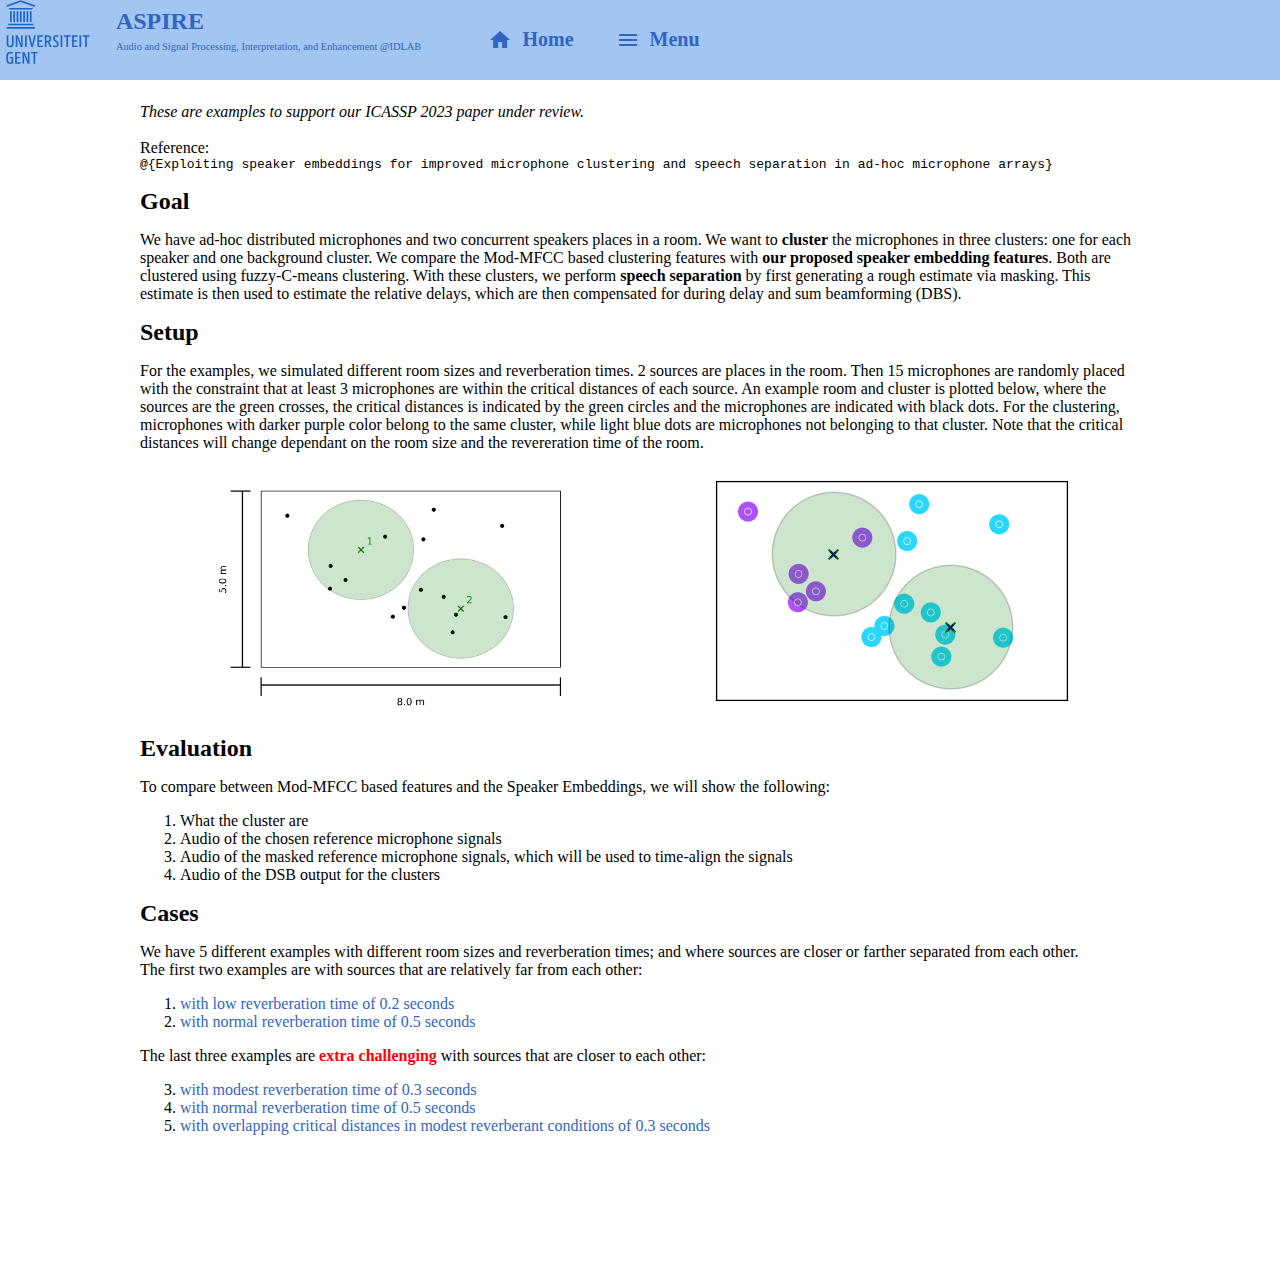
<file: index.html>
<html lang="en">

<head>
<title>Ad-Hoc Distributed Microphone Clusters</title>
<meta name="viewport" content="width=device-width, initial-scale=1">
<meta name="theme-color" content="#ffffff">
<link rel="stylesheet" href="https://fonts.googleapis.com/icon?family=Material+Icons">
<link rel="stylesheet" href="style.css">


<script async src="https://api.countapi.xyz/hit/users.ugent.be.sbkindt/8b105b38-541a-4616-9d13-2e299e3f9fd3?callback=websiteVisits"></script>

<script type = "text/javascript">

	function websiteVisits(response) {
		document.querySelector("#visits").textContent = response.value;
	}
	
	  function displayNextImage() {
		  document.getElementById("feature_type_button").innerHTML = 'switch to ' + names[x];
		  x = (x === images.length - 1) ? 0 : x + 1;
		  document.getElementById("img").src = images[x];
		  document.getElementById("aud").src = audios[x];
		  document.getElementById("feature_type_name").innerHTML = names[x];
	  }

	  var images = [], names = [], audios = [], x = 1;
	  images[0] = "./low_rev_img/DSB_MFCC_source_0.png";
	  images[1] = "./low_rev_img/DSB_sp_ver_source_0.png";
	  
	  names[0] = "Mod-MFCC";
	  names[1] = "Speaker Embedding";
	  
	  audios[0] = "./low_rev_audio/DSB_MFCC_source_0.wav";
	  audios[1] = "./low_rev_audio/DSB_sp_ver_source_0.wav";

  </script>
  
  
</head>

<!-- <body onload = "startTimer()"> -->
<!-- <body class="own-body" onload = "displayNextImage()"> -->
<body class="own-body">

<div class="navbar">
   <div class="row">
    <div class="logo" ><img src=".\img\logo_ugent_nl.svg"></div>
    <div class="banner">
      <h1 class="closer">ASPIRE</h1>
      <p class="closer" style="font-size: 65%;">Audio and Signal Processing, Interpretation, and Enhancement @IDLAB</p>
    </div>
	 <div>
	<a href="./index.html"><div class="row"><i class="material-icons">home</i> <div style= "padding: 0px 10px" >Home</div></div></a>
	<div class="dropdown">
	<a> <div class="row"> <i class="material-icons">menu</i> <div style= "padding: 0px 10px" >Menu</div></div></a>
	<div class="dropdown-content">
		<a href="./low_rev.html">low reverb</a>
		<a href="./norm_rev.html">normal reverb</a>
		<a href="./closely_low_reverb.html">closer spaced low reverb</a>
		<a href="./closely_normal_reverb.html">closely spaced normal reverb</a>
		<a href="./overlap.html">overlapping critical distances</a>
	 </div>
	 </div>
	 </div>
  
  </div>
</div>
 
 <div class="center-content">
 
 </br>
 
<em>These are examples to support our ICASSP 2023 paper under review. </em>
<br/>
<br/>
Reference: <br/><code>@{Exploiting speaker embeddings for improved microphone clustering and speech separation in ad-hoc microphone arrays}</code>
<br/>
<h1>Goal </h1>
We have ad-hoc distributed microphones and two concurrent speakers places in a room. We want to <b>cluster</b> the microphones in three clusters: one for each speaker and one background cluster.
We compare the Mod-MFCC based clustering features with <b>our proposed speaker embedding features</b>. Both are clustered using fuzzy-C-means clustering.
With these clusters, we perform <b>speech separation</b> by first generating a rough estimate via masking. This estimate is then used to estimate the relative delays,
which are then compensated for during delay and sum beamforming (DBS).
<br/>	

 
 <div>
<h1>Setup </h1>

For the examples, we simulated different room sizes and reverberation times. 2 sources are places in the room. Then 15 microphones are randomly placed with the constraint that at least 3 microphones are within the critical distances of each source.
An example room and cluster is plotted below, where the sources are the green crosses, the critical distances is indicated by the green circles and the microphones are indicated with black dots. 
For the clustering, microphones with darker purple color belong to the same cluster, while light blue dots are microphones not belonging to that cluster.
Note that the critical distances will change dependant on the room size and the revereration time of the room.
<br/>
<br/>

 <div class="row">
  <div class="column">
    <img class='room-img', src="./low_rev_img/room_new.png" alt="Room" >
  </div>
  <div class="column">
    <img class ="room-img", src="./low_rev_img/sp_ver_clusters_0.png" alt="SpVer Clusters image" >
  </div>
</div> 





<h1>Evaluation </h1>
To compare between Mod-MFCC based features and the Speaker Embeddings, we will show the following:<br/>
<ol>
  <li>What the cluster are</li>
  <li>Audio of the chosen reference microphone signals</li>
  <li>Audio of the masked reference microphone signals, which will be used to time-align the signals</li>
  <li>Audio of the DSB output for the clusters</li>
</ol> 

<h1>Cases </h1>

We have 5 different examples with different room sizes and reverberation times; and where sources are closer or farther separated from each other.<br/>

The first two examples are with sources that are relatively far from each other:

<ol>
  <li> <a href="./low_rev.html">with low reverberation time of 0.2 seconds</a> </li>
  <li> <a href="./norm_rev.html">with normal reverberation time of 0.5 seconds</a> </li>
</ol> 

<!-- <b style="color:#FF0000; font-size: 30px;"><u>Extra experiments supporting rebuttal</u></b><br/> -->
The last three examples are <b style="color:#FF0000;">extra challenging</b> with sources that are closer to each other:

<ol start="3">
  <li> <a href="./closely_low_reverb.html">with modest reverberation time of 0.3 seconds</a> </li>
  <li> <a href="./closely_normal_reverb.html">with normal reverberation time of 0.5 seconds</a> </li>
  <li> <a href="./overlap.html">with overlapping critical distances in modest reverberant conditions of 0.3 seconds</a> </li>
</ol> 

</div>


</body>
</file>
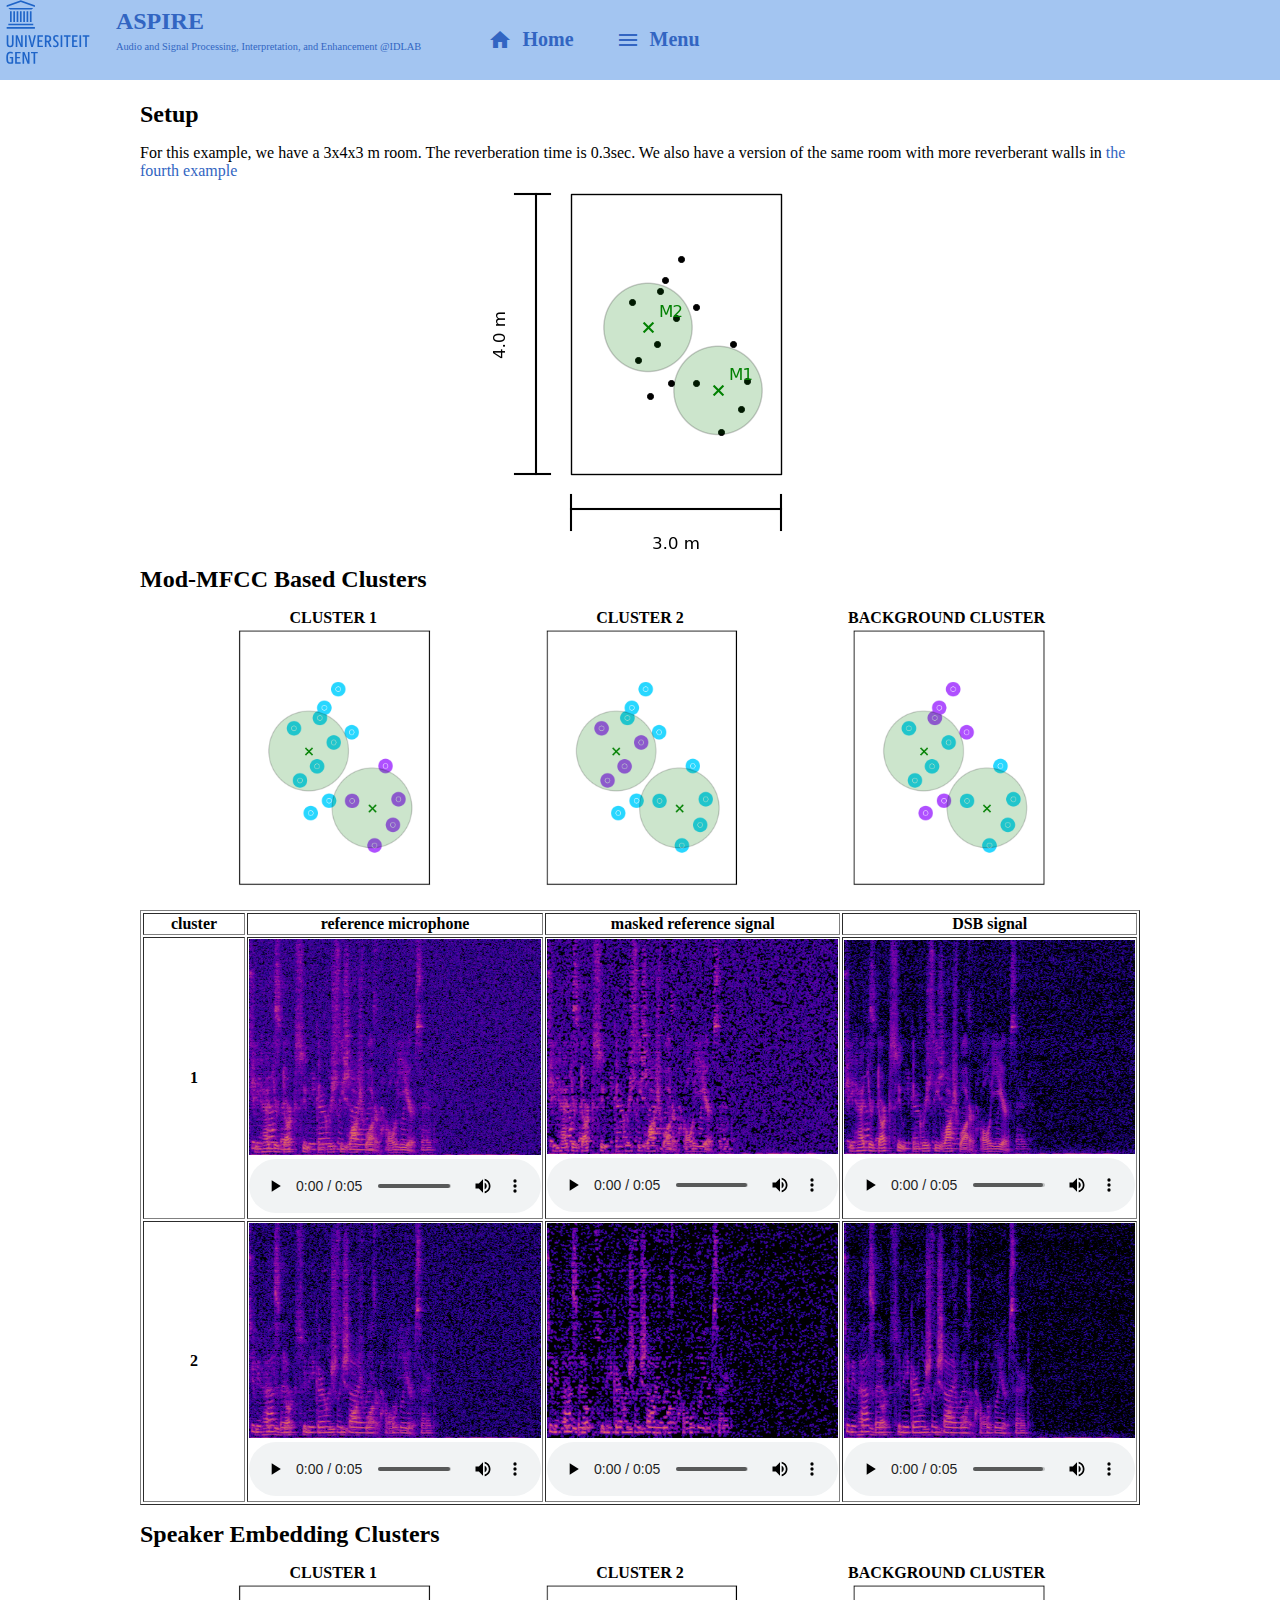
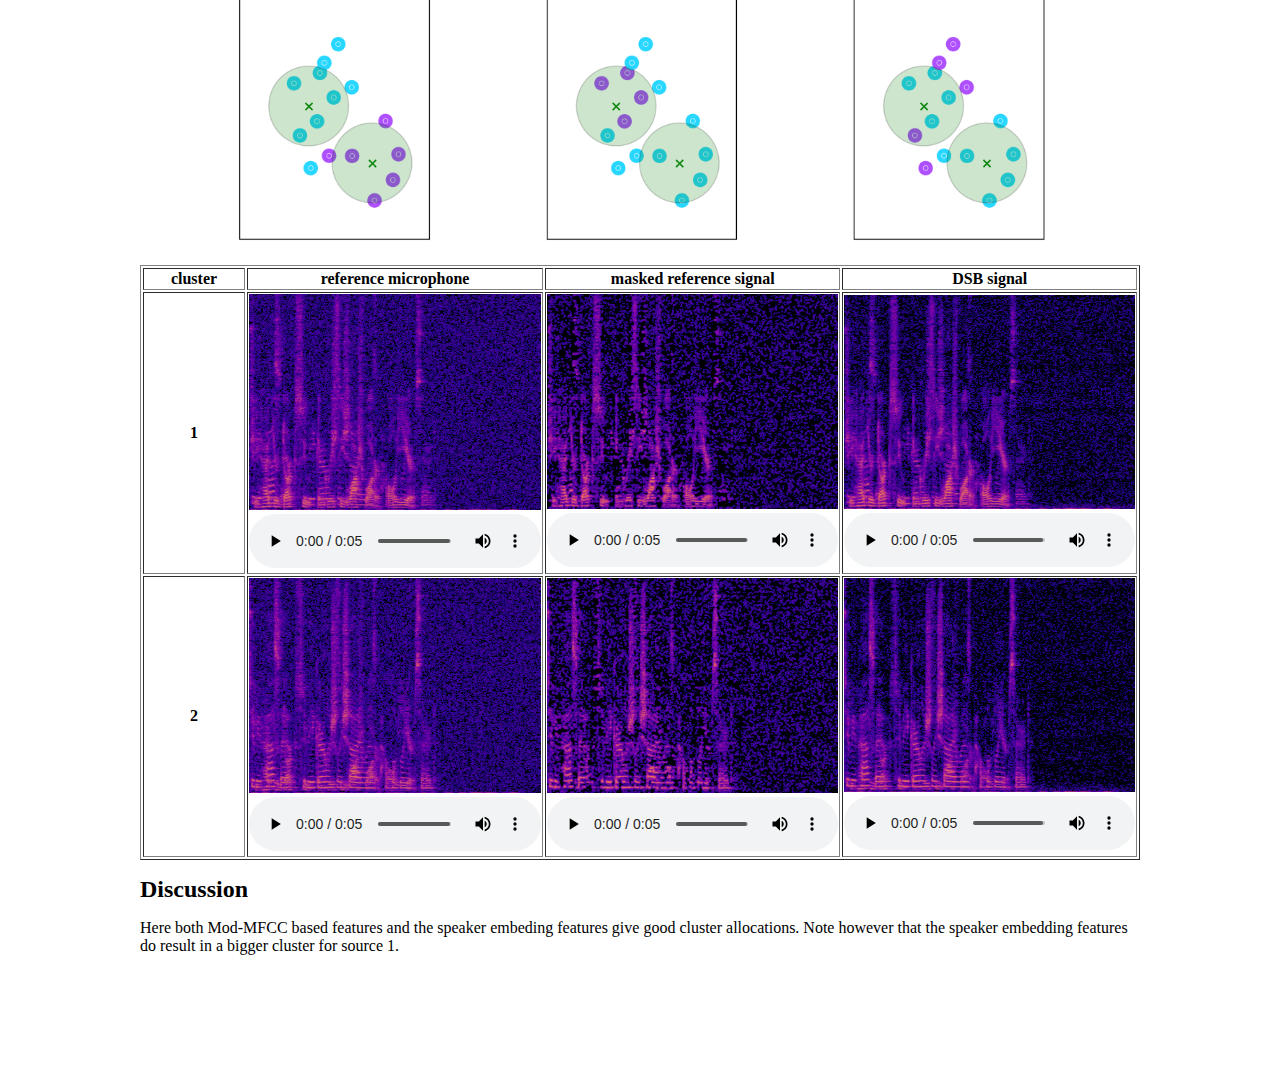
<file: closely_low_reverb.html>
<html lang="en">

<head>
<title>Ad-Hoc Distributed Microphone Clusters</title>
<meta name="viewport" content="width=device-width, initial-scale=1">
<meta name="theme-color" content="#ffffff">
<link rel="stylesheet" href="https://fonts.googleapis.com/icon?family=Material+Icons">
<link rel="stylesheet" href="style.css">

<script type = "text/javascript">

	function websiteVisits(response) {
		document.querySelector("#visits").textContent = response.value;
	}
	
	  function displayNextImage() {
		  document.getElementById("feature_type_button").innerHTML = 'switch to ' + names[x];
		  x = (x === images.length - 1) ? 0 : x + 1;
		  document.getElementById("img").src = images[x];
		  document.getElementById("aud").src = audios[x];
		  document.getElementById("feature_type_name").innerHTML = names[x];
	  }

	  var images = [], names = [], audios = [], x = 1;
	  images[0] = "./closely_low_reverb_img/DSB_MFCC_source_0.png";
	  images[1] = "./closely_low_reverb_img/DSB_sp_ver_source_0.png";
	  
	  names[0] = "Mod-MFCC";
	  names[1] = "Speaker Embedding";
	  
	  audios[0] = "./closely_low_reverb_audio/DSB_MFCC_source_0.wav";
	  audios[1] = "./closely_low_reverb_audio/DSB_sp_ver_source_0.wav";

  </script>
  
  
</head>

<!-- <body onload = "startTimer()"> -->
<body class="own-body" onload = "displayNextImage()">

<div class="navbar">
   <div class="row">
    <div class="logo" ><img src=".\img\logo_ugent_nl.svg"></div>
    <div class="banner">
      <h1 class="closer">ASPIRE</h1>
      <p class="closer" style="font-size: 65%;">Audio and Signal Processing, Interpretation, and Enhancement @IDLAB</p>
    </div>
	 <div>
	<a href="./index.html"><div class="row"><i class="material-icons">home</i> <div style= "padding: 0px 10px" >Home</div></div></a>
	<div class="dropdown">
	<a> <div class="row"> <i class="material-icons">menu</i> <div style= "padding: 0px 10px" >Menu</div></div></a>
	<div class="dropdown-content">
		<a href="./low_rev.html">low reverb</a>
		<a href="./norm_rev.html">normal reverb</a>
		<a href="./closely_low_reverb.html">closer spaced low reverb</a>
		<a href="./closely_normal_reverb.html">closely spaced normal reverb</a>
		<a href="./overlap.html">overlapping critical distances</a>
	 </div>
	 </div>
	 </div>
  
  </div>
</div>
 
 <div class="center-content">
 
 <div>
<h1>Setup </h1>

For this example, we have a 3x4x3 m room. The reverberation time is 0.3sec. We also have a version of the same room with more reverberant walls in <a href="./closely_normal_reverb.html">the fourth example</a>
<img class='room-img', src="./closely_low_reverb_img/room_new.png" alt="Room" >

<div>
<h1>Mod-MFCC Based Clusters </h1>
<!-- <img class ="cluster-img" src="./closely_low_reverb_img/MFCC_clusters.png" alt="MFCC Clusters image"> -->


 <figure >
 <div class="cluster-row">
  <div class="cluster-column">
    <center><b>CLUSTER 1</b></center>
  </div>
  <div class="cluster-column">
   <center><b>CLUSTER 2</b></center>
  </div>
  <div class="cluster-column">
    <center><b>BACKGROUND CLUSTER</b></center>
  </div>
</div> 

  <div class="cluster-row">
  <div class="cluster-column">
    <img class ="cluster-img", src="./closely_low_reverb_img/MFCC_clusters_0.png" alt="Mod-MFCC-based Clusters image" >
  </div>
  <div class="cluster-column">
   <img class ="cluster-img", src="./closely_low_reverb_img/MFCC_clusters_1.png" alt="Mod-MFCC-based Clusters image" >
  </div>
  <div class="cluster-column">
    <img class ="cluster-img", src="./closely_low_reverb_img/MFCC_clusters_2.png" alt="Mod-MFCC-based Clusters image" >
  </div>
</div> 
  
  <!-- <figcaption max-width:100px>Fig.1 - Mod-MFCC-based Hard Clusters.</figcaption> -->
</figure> 

<table class="tb" border="1"id="ref">
<thead>
<tr>
  <th align="center"; width=100px>cluster</th>
  <th align="center"; width=300px>reference microphone </th>
  <th align="center"; width=300px>masked reference signal</th>
  <th align="center"; width=300px>DSB signal</th>
</tr>
<tr>
 <th align="center">1</th>
  <th align="center">
     	<img class="spectogram-img", src="./closely_low_reverb_img/8.png" >
     	<br/>
     	<audio class="spectogram-aud", controls>
		<source src="./closely_low_reverb_audio/8.wav" type=" audio/wav">
	</audio> 
  </th>
  <th align="center">
	<img class="spectogram-img", src="./closely_low_reverb_img/mask_MFCC_source_0.png" >
     	<br/>
	<audio class="spectogram-aud", controls>
		<source src="./closely_low_reverb_audio/mask_MFCC_source_0.wav" type=" audio/wav">
	</audio>
  </th>
  <th align="center">
  	<img class="spectogram-img", src="./closely_low_reverb_img/DSB_MFCC_source_0.png" >
     	<br/>
	<audio class="spectogram-aud", controls>
		<source src="./closely_low_reverb_audio/DSB_MFCC_source_0.wav" type=" audio/wav">
	</audio>
  </th>
  
</tr>

 <tr>
    <th align="center">2</th>
    <th align="center">
  	<img class="spectogram-img", src="./closely_low_reverb_img/9.png" >
	<br/>
	<audio class="spectogram-aud", controls>
		<source src="./closely_low_reverb_audio/9.wav" type=" audio/wav">
	</audio> 
  </th>
  <th align="center">
  	<img class="spectogram-img", src="./closely_low_reverb_img/mask_MFCC_source_1.png" >
     	<br/>
   	<audio class="spectogram-aud", controls>
		<source src="./closely_low_reverb_audio/mask_MFCC_source_1.wav" type=" audio/wav">
	</audio>
  </th>
  <th align="center">
  	<img class="spectogram-img", src="./closely_low_reverb_img/DSB_MFCC_source_1.png" >
     	<br/>
    	<audio class="spectogram-aud", controls>
		<source src="./closely_low_reverb_audio/DSB_MFCC_source_1.wav" type=" audio/wav">
	</audio>
  </th>
</tr>

</thead>
</table>


<h1>Speaker Embedding Clusters </h1>
<!-- <img class ="cluster-img" src="./closely_low_reverb_img/sp_ver_clusters.png" alt="SpVer Clusters image"> -->

 <figure >
 <div class="cluster-row">
  <div class="cluster-column">
    <center><b>CLUSTER 1</b></center>
  </div>
  <div class="cluster-column">
   <center><b>CLUSTER 2</b></center>
  </div>
  <div class="cluster-column">
    <center><b>BACKGROUND CLUSTER</b></center>
  </div>
</div> 

  <div class="cluster-row">
  <div class="cluster-column">
    <img class ="cluster-img", src="./closely_low_reverb_img/sp_ver_clusters_0.png" alt="SpVer Clusters image" >
  </div>
  <div class="cluster-column">
   <img class ="cluster-img", src="./closely_low_reverb_img/sp_ver_clusters_1.png" alt="SpVer Clusters image" >
  </div>
  <div class="cluster-column">
    <img class ="cluster-img", src="./closely_low_reverb_img/sp_ver_clusters_2.png" alt="SpVer Clusters image" >
  </div>
</div> 
  
  <!-- <figcaption max-width:100px>Fig.2 - Speaker Embedding Hard Clusters.</figcaption> -->
</figure> 


<table class="tb" border="1"id="ref">
<thead>
<tr>
  <th align="center"; width=100px>cluster</th>
  <th align="center"; width=300px>reference microphone </th>
  <th align="center"; width=300px>masked reference signal</th>
  <th align="center"; width=300px>DSB signal</th>
</tr>
<tr>
 <th align="center">1</th>
  <th align="center">
     	<img class="spectogram-img", src="./closely_low_reverb_img/2.png" >
     	<br/>
     	<audio class="spectogram-aud", controls>
		<source src="./closely_low_reverb_audio/2.wav" type=" audio/wav">
	</audio> 
  </th>
  <th align="center">
	<img class="spectogram-img", src="./closely_low_reverb_img/mask_sp_ver_source_0.png" >
     	<br/>
	<audio class="spectogram-aud", controls>
		<source src="./closely_low_reverb_audio/mask_sp_ver_source_0.wav" type=" audio/wav">
	</audio>
  </th>
  <th align="center">
  	<img class="spectogram-img", src="./closely_low_reverb_img/DSB_sp_ver_source_0.png" >
     	<br/>
	<audio class="spectogram-aud", controls>
		<source src="./closely_low_reverb_audio/DSB_sp_ver_source_0.wav" type=" audio/wav">
	</audio>
  </th>
  
</tr>

 <tr>
    <th align="center">2</th>
    <th align="center">
  	<img class="spectogram-img", src="./closely_low_reverb_img/5.png" >
	<br/>
	<audio class="spectogram-aud", controls>
		<source src="./closely_low_reverb_audio/5.wav" type=" audio/wav">
	</audio> 
  </th>
  <th align="center">
  	<img class="spectogram-img", src="./closely_low_reverb_img/mask_sp_ver_source_1.png" >
     	<br/>
   	<audio class="spectogram-aud", controls>
		<source src="./closely_low_reverb_audio/mask_sp_ver_source_1.wav" type=" audio/wav">
	</audio>
  </th>
  <th align="center">
  	<img class="spectogram-img", src="./closely_low_reverb_img/DSB_sp_ver_source_1.png" >
     	<br/>
    	<audio class="spectogram-aud", controls>
		<source src="./closely_low_reverb_audio/DSB_sp_ver_source_1.wav" type=" audio/wav">
	</audio>
  </th>
</tr>

</thead>
</table>

<h1>Discussion </h1>

Here both Mod-MFCC based features and the speaker embeding features give good cluster allocations. 
Note however that the speaker embedding features do result in a bigger cluster for source 1.

<!-- <h1>Closer look at difference in DSB output for cluster 1</h1> -->

<!-- <div class = "example-div"> -->

	<!-- <button type="button" , class="feature-button", onclick="displayNextImage()", id="feature_type_button">Switch</button> -->
	<!-- <br/> -->
	<!-- <p class = "double-lined">DSB signals for cluster 1 with  <b id="feature_type_name">Speaker Embedings</b> features</p> -->
	<!-- <br/> -->

	<!-- <img  class = "example-img", id="img"/> -->
	<!-- <audio class="spectogram-aud", id= "aud", controls> -->
		<!-- <source src="./closely_low_reverb_audio/DSB_sp_ver_source_1.wav" type=" audio/wav"> -->
	<!-- </audio> -->
<!-- </div> -->



</div>


</body>
</file>
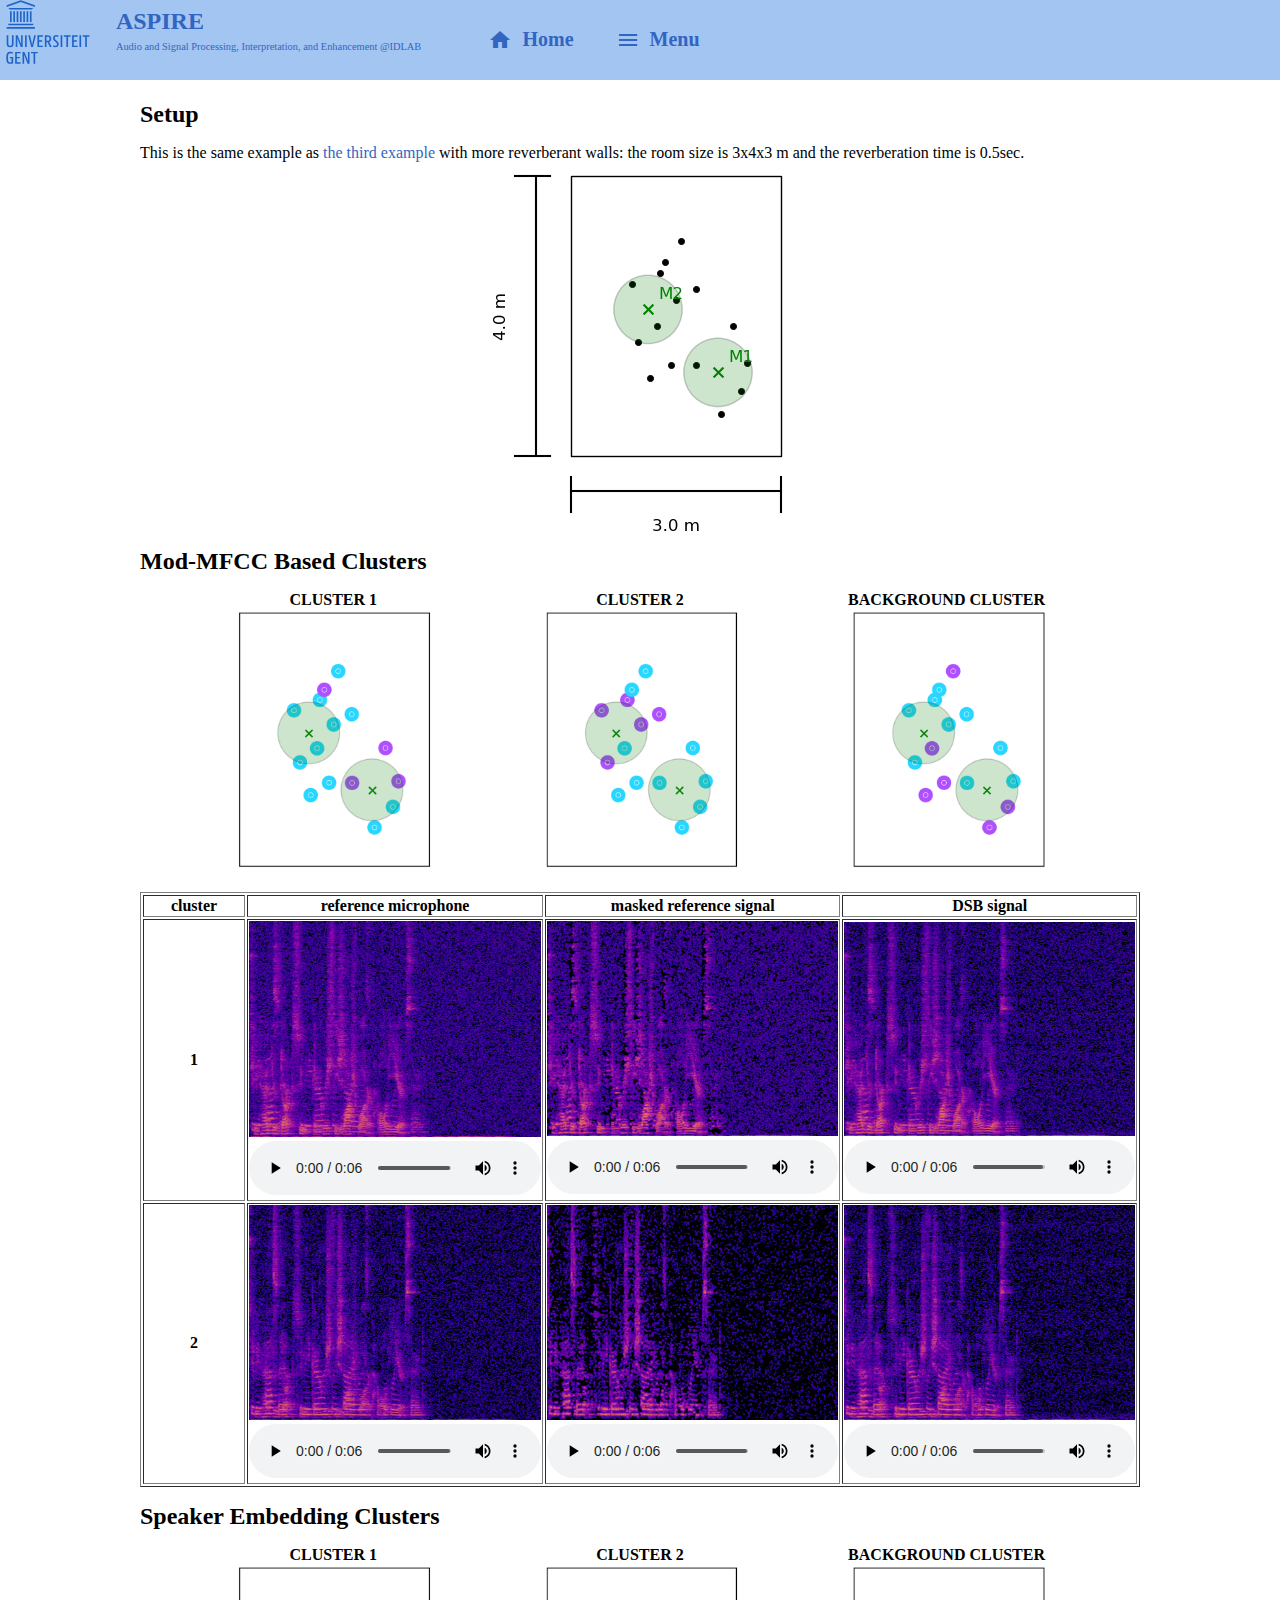
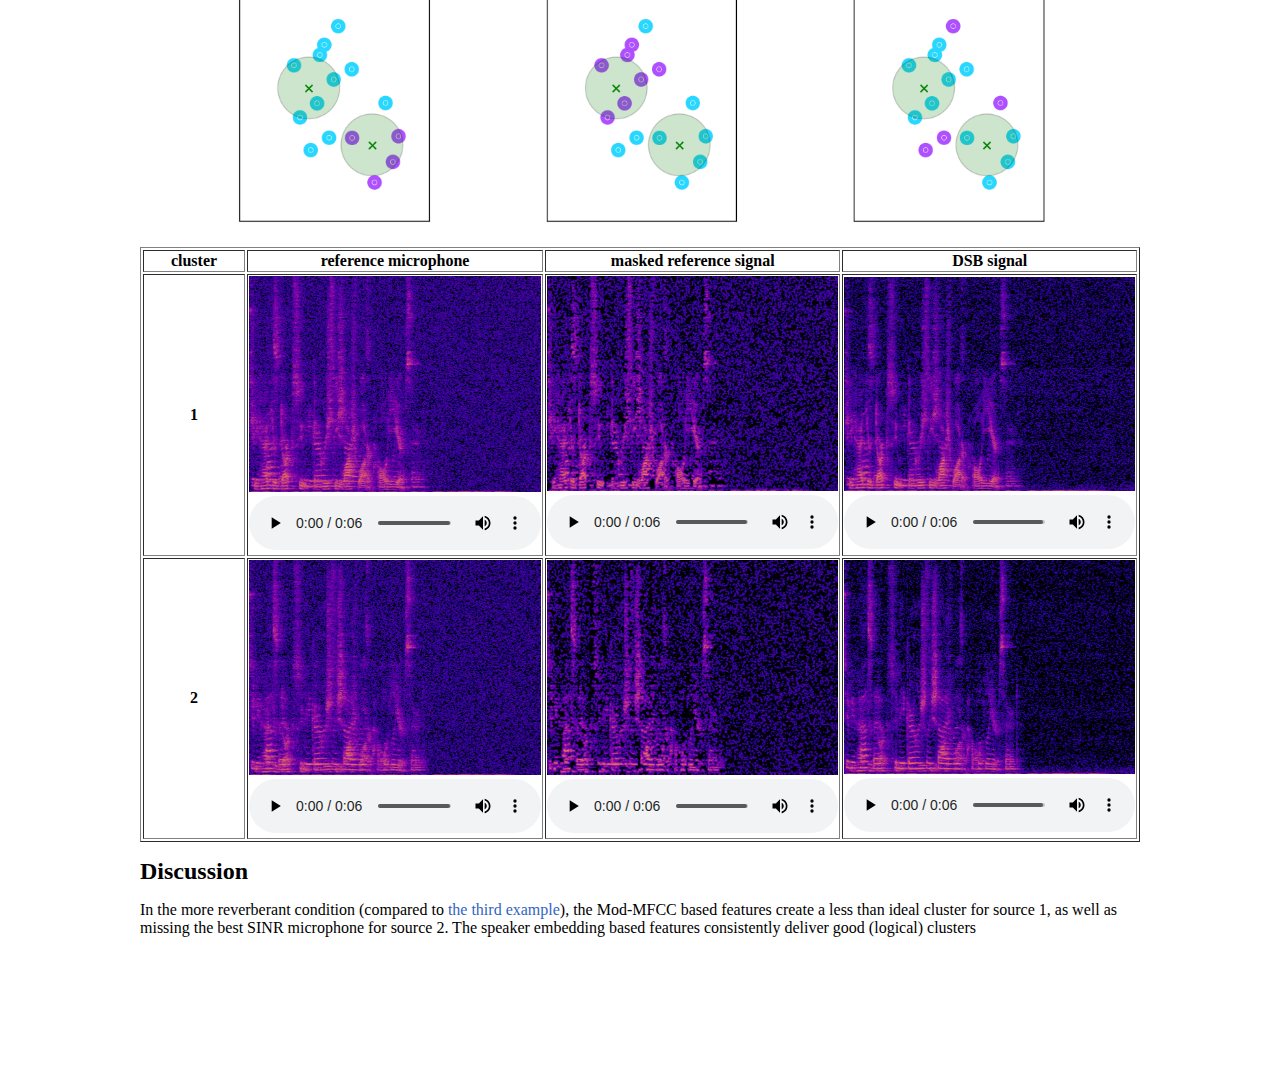
<file: closely_normal_reverb.html>
<html lang="en">

<head>
<title>Ad-Hoc Distributed Microphone Clusters</title>
<meta name="viewport" content="width=device-width, initial-scale=1">
<meta name="theme-color" content="#ffffff">
<link rel="stylesheet" href="https://fonts.googleapis.com/icon?family=Material+Icons">
<link rel="stylesheet" href="style.css">

<script type = "text/javascript">

	function websiteVisits(response) {
		document.querySelector("#visits").textContent = response.value;
	}
	
	  function displayNextImage() {
		  document.getElementById("feature_type_button").innerHTML = 'switch to ' + names[x];
		  x = (x === images.length - 1) ? 0 : x + 1;
		  document.getElementById("img").src = images[x];
		  document.getElementById("aud").src = audios[x];
		  document.getElementById("feature_type_name").innerHTML = names[x];
	  }

	  var images = [], names = [], audios = [], x = 1;
	  images[0] = "./closely_normal_reverb_img/DSB_MFCC_source_0.png";
	  images[1] = "./closely_normal_reverb_img/DSB_sp_ver_source_0.png";
	  
	  names[0] = "Mod-MFCC";
	  names[1] = "Speaker Embedding";
	  
	  audios[0] = "./closely_normal_reverb_audio/DSB_MFCC_source_0.wav";
	  audios[1] = "./closely_normal_reverb_audio/DSB_sp_ver_source_0.wav";

  </script>
  
  
</head>

<!-- <body onload = "startTimer()"> -->
<body class="own-body" onload = "displayNextImage()">

<div class="navbar">
   <div class="row">
    <div class="logo" ><img src=".\img\logo_ugent_nl.svg"></div>
    <div class="banner">
      <h1 class="closer">ASPIRE</h1>
      <p class="closer" style="font-size: 65%;">Audio and Signal Processing, Interpretation, and Enhancement @IDLAB</p>
    </div>
	 <div>
	<a href="./index.html"><div class="row"><i class="material-icons">home</i> <div style= "padding: 0px 10px" >Home</div></div></a>
	<div class="dropdown">
	<a> <div class="row"> <i class="material-icons">menu</i> <div style= "padding: 0px 10px" >Menu</div></div></a>
	<div class="dropdown-content">
		<a href="./low_rev.html">low reverb</a>
		<a href="./norm_rev.html">normal reverb</a>
		<a href="./closely_low_reverb.html">closer spaced low reverb</a>
		<a href="./closely_normal_reverb.html">closely spaced normal reverb</a>
		<a href="./overlap.html">overlapping critical distances</a>
	 </div>
	 </div>
	 </div>
  
  </div>
</div>
 
 <div class="center-content">
 
  <div>
<h1>Setup </h1>

This is the same example as <a href="./closely_low_reverb.html">the third example</a> with more reverberant walls: the room size is 3x4x3 m and the reverberation time is 0.5sec.
<img class='room-img', src="./closely_normal_reverb_img/room_new.png" alt="Room" >

<div>
<h1>Mod-MFCC Based Clusters </h1>
<!-- <img class ="cluster-img" src="./closely_normal_reverb_img/MFCC_clusters.png" alt="MFCC Clusters image"> -->


 <figure >
 <div class="cluster-row">
  <div class="cluster-column">
    <center><b>CLUSTER 1</b></center>
  </div>
  <div class="cluster-column">
   <center><b>CLUSTER 2</b></center>
  </div>
  <div class="cluster-column">
    <center><b>BACKGROUND CLUSTER</b></center>
  </div>
</div> 

  <div class="cluster-row">
  <div class="cluster-column">
    <img class ="cluster-img", src="./closely_normal_reverb_img/MFCC_clusters_0.png" alt="Mod-MFCC-based Clusters image" >
  </div>
  <div class="cluster-column">
   <img class ="cluster-img", src="./closely_normal_reverb_img/MFCC_clusters_1.png" alt="Mod-MFCC-based Clusters image" >
  </div>
  <div class="cluster-column">
    <img class ="cluster-img", src="./closely_normal_reverb_img/MFCC_clusters_2.png" alt="Mod-MFCC-based Clusters image" >
  </div>
</div> 
  
  <!-- <figcaption max-width:100px>Fig.1 - Mod-MFCC-based Hard Clusters. </figcaption> -->
</figure> 

<table class="tb" border="1"id="ref">
<thead>
<tr>
  <th align="center"; width=100px>cluster</th>
  <th align="center"; width=300px>reference microphone </th>
  <th align="center"; width=300px>masked reference signal</th>
  <th align="center"; width=300px>DSB signal</th>
</tr>
<tr>
 <th align="center">1</th>
  <th align="center">
     	<img class="spectogram-img", src="./closely_normal_reverb_img/2.png" >
     	<br/>
     	<audio class="spectogram-aud", controls>
		<source src="./closely_normal_reverb_audio/2.wav" type=" audio/wav">
	</audio> 
  </th>
  <th align="center">
	<img class="spectogram-img", src="./closely_normal_reverb_img/mask_MFCC_source_0.png" >
     	<br/>
	<audio class="spectogram-aud", controls>
		<source src="./closely_normal_reverb_audio/mask_MFCC_source_0.wav" type=" audio/wav">
	</audio>
  </th>
  <th align="center">
  	<img class="spectogram-img", src="./closely_normal_reverb_img/DSB_MFCC_source_0.png" >
     	<br/>
	<audio class="spectogram-aud", controls>
		<source src="./closely_normal_reverb_audio/DSB_MFCC_source_0.wav" type=" audio/wav">
	</audio>
  </th>
  
</tr>

 <tr>
    <th align="center">2</th>
    <th align="center">
  	<img class="spectogram-img", src="./closely_normal_reverb_img/3.png" >
	<br/>
	<audio class="spectogram-aud", controls>
		<source src="./closely_normal_reverb_audio/3.wav" type=" audio/wav">
	</audio> 
  </th>
  <th align="center">
  	<img class="spectogram-img", src="./closely_normal_reverb_img/mask_MFCC_source_1.png" >
     	<br/>
   	<audio class="spectogram-aud", controls>
		<source src="./closely_normal_reverb_audio/mask_MFCC_source_1.wav" type=" audio/wav">
	</audio>
  </th>
  <th align="center">
  	<img class="spectogram-img", src="./closely_normal_reverb_img/DSB_MFCC_source_1.png" >
     	<br/>
    	<audio class="spectogram-aud", controls>
		<source src="./closely_normal_reverb_audio/DSB_MFCC_source_1.wav" type=" audio/wav">
	</audio>
  </th>
</tr>

</thead>
</table>

<h1>Speaker Embedding Clusters </h1>
<!-- <img class ="cluster-img" src="./closely_normal_reverb_img/sp_ver_clusters.png" alt="SpVer Clusters image"> -->

 <figure >
 <div class="cluster-row">
  <div class="cluster-column">
    <center><b>CLUSTER 1</b></center>
  </div>
  <div class="cluster-column">
   <center><b>CLUSTER 2</b></center>
  </div>
  <div class="cluster-column">
    <center><b>BACKGROUND CLUSTER</b></center>
  </div>
</div> 

  <div class="cluster-row">
  <div class="cluster-column">
    <img class ="cluster-img", src="./closely_normal_reverb_img/sp_ver_clusters_0.png" alt="SpVer Clusters image" >
  </div>
  <div class="cluster-column">
   <img class ="cluster-img", src="./closely_normal_reverb_img/sp_ver_clusters_1.png" alt="SpVer Clusters image" >
  </div>
  <div class="cluster-column">
    <img class ="cluster-img", src="./closely_normal_reverb_img/sp_ver_clusters_2.png" alt="SpVer Clusters image" >
  </div>
</div> 
  
  <!-- <figcaption max-width:100px>Fig.2 - Speaker Embedding Hard Clusters. </figcaption> -->
</figure> 


<table class="tb" border="1"id="ref">
<thead>
<tr>
  <th align="center"; width=100px>cluster</th>
  <th align="center"; width=300px>reference microphone </th>
  <th align="center"; width=300px>masked reference signal</th>
  <th align="center"; width=300px>DSB signal</th>
</tr>
<tr>
 <th align="center">1</th>
  <th align="center">
     	<img class="spectogram-img", src="./closely_normal_reverb_img/4.png" >
     	<br/>
     	<audio class="spectogram-aud", controls>
		<source src="./closely_normal_reverb_audio/4.wav" type=" audio/wav">
	</audio> 
  </th>
  <th align="center">
	<img class="spectogram-img", src="./closely_normal_reverb_img/mask_sp_ver_source_0.png" >
     	<br/>
	<audio class="spectogram-aud", controls>
		<source src="./closely_normal_reverb_audio/mask_sp_ver_source_0.wav" type=" audio/wav">
	</audio>
  </th>
  <th align="center">
  	<img class="spectogram-img", src="./closely_normal_reverb_img/DSB_sp_ver_source_0.png" >
     	<br/>
	<audio class="spectogram-aud", controls>
		<source src="./closely_normal_reverb_audio/DSB_sp_ver_source_0.wav" type=" audio/wav">
	</audio>
  </th>
  
</tr>

 <tr>
    <th align="center">2</th>
    <th align="center">
  	<img class="spectogram-img", src="./closely_normal_reverb_img/7.png" >
	<br/>
	<audio class="spectogram-aud", controls>
		<source src="./closely_normal_reverb_audio/7.wav" type=" audio/wav">
	</audio> 
  </th>
  <th align="center">
  	<img class="spectogram-img", src="./closely_normal_reverb_img/mask_sp_ver_source_1.png" >
     	<br/>
   	<audio class="spectogram-aud", controls>
		<source src="./closely_normal_reverb_audio/mask_sp_ver_source_1.wav" type=" audio/wav">
	</audio>
  </th>
  <th align="center">
  	<img class="spectogram-img", src="./closely_normal_reverb_img/DSB_sp_ver_source_1.png" >
     	<br/>
    	<audio class="spectogram-aud", controls>
		<source src="./closely_normal_reverb_audio/DSB_sp_ver_source_1.wav" type=" audio/wav">
	</audio>
  </th>
</tr>

</thead>
</table>

<h1>Discussion </h1>

In the more reverberant condition (compared to <a href="./closely_low_reverb.html">the third example</a>), the Mod-MFCC based features create a less than ideal cluster for source 1, 
as well as missing the best SINR microphone for source 2. The speaker embedding based features consistently deliver good (logical) clusters

<!-- <h1>Closer look at difference in DSB output for cluster 1</h1> -->

<!-- <div class = "example-div"> -->

	<!-- <button type="button" , class="feature-button", onclick="displayNextImage()", id="feature_type_button">Switch</button> -->
	<!-- <br/> -->
	<!-- <p class = "double-lined">DSB signals for cluster 1 with  <b id="feature_type_name">Speaker Embedings</b> features</p> -->
	<!-- <br/> -->

	<!-- <img  class = "example-img", id="img"/> -->
	<!-- <audio class="spectogram-aud", id= "aud", controls> -->
		<!-- <source src="./closely_normal_reverb_audio/DSB_sp_ver_source_1.wav" type=" audio/wav"> -->
	<!-- </audio> -->
<!-- </div> -->

</div>


</body>
</file>
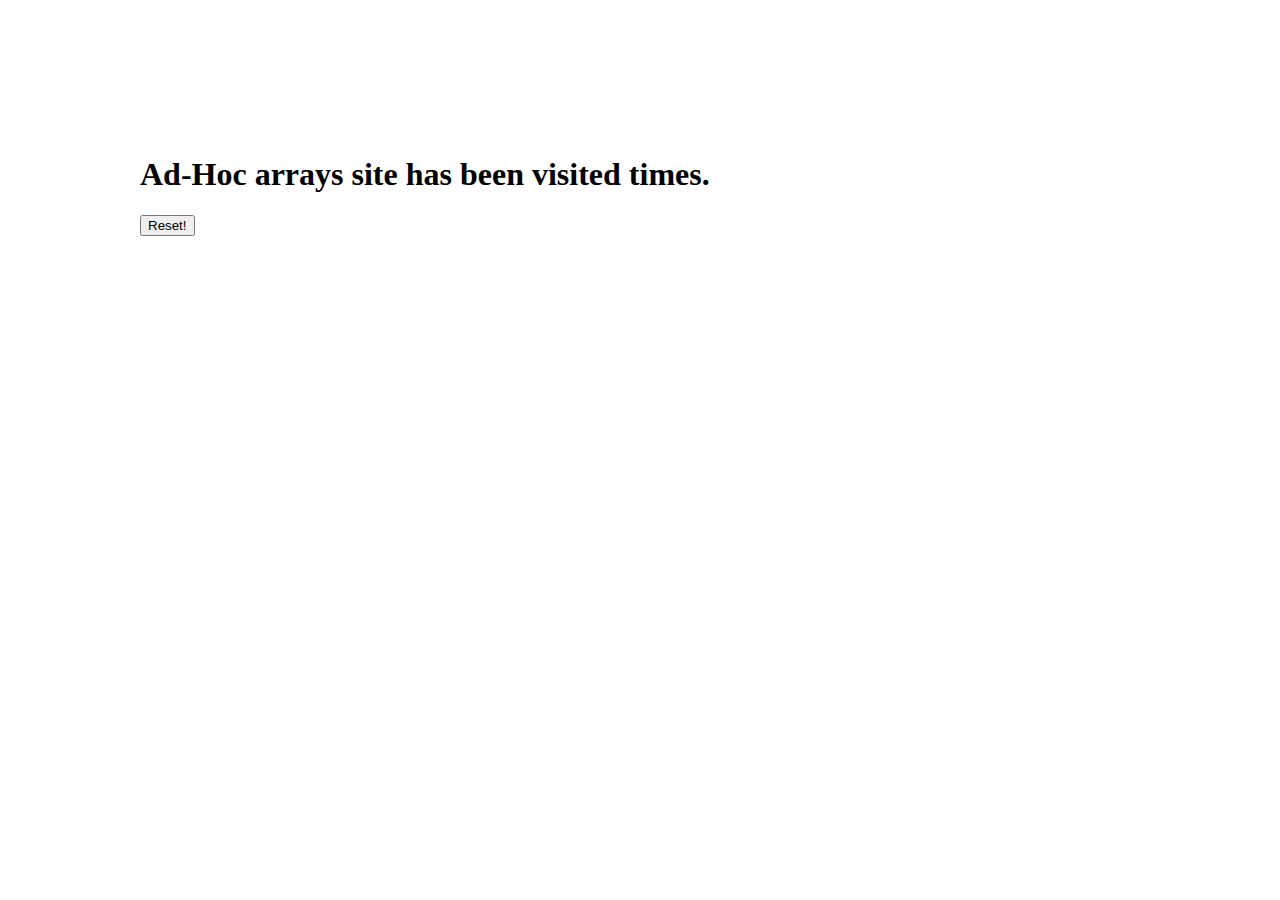
<file: counter.html>
<html lang="en">

<head>
<title>Ad-Hoc Distributed Microphone Clusters</title>
<meta name="viewport" content="width=device-width, initial-scale=1">
<meta name="theme-color" content="#ffffff">
<style>

.center-content {
  max-width: 1000px;
  margin: auto;
  margin-top: 125px;
  background: white;
  padding: 10px;
}

.feature-button{
	width: 300px
}

figure { display: table; }


figcaption { display: table-caption; caption-side: bottom ; }

  .logo{
    margin-left: 5px;
    float: left;
  }
  
  .banner{
    color: #3265C2;
    /*background-color: #3265C2;*/
    margin-left: 2%;
	margin-right: 4%;
    float: left;
  }

  .cluster-row:after {
    content: "";
    display: flex;
    clear: both;
  }
  
.cluster-column {
  float: left;
  width: 33.33%;
  padding: 0px;
}


.row::after {
  content: "";
  clear: both;
  display: table;
} 

.cluster-text{
	float: left;
	width: 33.33%;
	padding: 0px;
	align:center;
	bold;
}

  .case{
    font-weight: bold;
    text-transform: capitalize;
  }
  
 .cluster-img {
	  object-fit:fill;
	  max-width: 100%;
	  height: auto;
	  max-height: 600px;
}

 .example-div {
	  margin-left: auto;
      margin-right: auto;
	  max-width: 65%;
}

 .example-img {
	  display: block;
	  margin-left: auto;
	  margin-right: auto;
	  max-width: 100%;
	  height: auto;
	  max-height: 600px;
}

 .room-img {
	  display: block;
	  margin-left: auto;
	  margin-right: auto;
	  max-width: 100%;
	  height: auto;
	  max-height: 400;
}

 .spectogram-img {
	  object-fit:fill;
	  max-width: 100%;
	  height: auto;
	  max-height: 400px;
	  padding: 0px 0px 0px 0px;
	  
}

 .spectogram-aud {
	width: 100%;
	padding: 4px 4px 4px 0px;
}​

th, td {
   padding: 8px 2000px 8px 8px;
}

.double-lined{
	overflow: hidden;
	white-space: nowrap;
}

.closer { 
    line-height: 10px;
  }
  
  .navbar {
  overflow: hidden;
  background-color: #a3c5f1;
  position: fixed;
  top: 0;
  margin: 0;
  padding:0;
  width: 100%;
  height:90px
  text-align: center;
}

.navbar a {
  <!-- height: 100%; -->
  height: 2000px;
  float: left;
  display: block;
  color: #3265C2;
  text-align: center;
  padding: 28px 16px;
  text-decoration: none;
  font-size: 17px;
  font-weight: bold;
}

.navbar a:hover {
  background: #3265C2;
  color: black;
}

.own-body{
	margin: 0;
	padding:0;
}

</style>

<script async src="https://api.countapi.xyz/get/users.ugent.be.sbkindt/8b105b38-541a-4616-9d13-2e299e3f9fd3?callback=websiteVisits"></script>

<script type = "text/javascript">

	function websiteVisits(response) {
		<!-- document.getElementById("visits").textContent = responce.value; -->
		document.querySelector("#visits").textContent = response.value;
	}
	
	async function getAPI(url){
		const response = await fetch(url);
		var data = await response.json();
		<!-- console.log(data); -->
		console.log(data.value);
		return data.value
    }
	
	const sleep = async (milliseconds) => {
    await new Promise(resolve => {
        return setTimeout(resolve, milliseconds)
    });
};
	
	async function clicked() {
		fetch("https://api.countapi.xyz/set/users.ugent.be.sbkindt/8b105b38-541a-4616-9d13-2e299e3f9fd3?value=0");
		await sleep(1000);
		const response = await fetch("https://api.countapi.xyz/get/users.ugent.be.sbkindt/8b105b38-541a-4616-9d13-2e299e3f9fd3");
		var data = await response.json();
		amountVisits = data.value;
		document.getElementById("visits").innerHTML = amountVisits;
	}
	
	  function displayNextImage() {
		  document.getElementById("feature_type_button").innerHTML = 'switch to ' + names[x];
		  x = (x === images.length - 1) ? 0 : x + 1;
		  document.getElementById("img").src = images[x];
		  document.getElementById("aud").src = audios[x];
		  document.getElementById("feature_type_name").innerHTML = names[x];
	  }

	  var images = [], names = [], audios = [], x = 1;
	  images[0] = "./low_rev_img/DSB_MFCC_source_0.png";
	  images[1] = "./low_rev_img/DSB_sp_ver_source_0.png";
	  
	  names[0] = "Mod-MFCC";
	  names[1] = "Speaker Embedding";
	  
	  audios[0] = "./low_rev_audio/DSB_MFCC_source_0.wav";
	  audios[1] = "./low_rev_audio/DSB_sp_ver_source_0.wav";

  </script>
  
  
</head>

<!-- <body onload = "startTimer()"> -->
<!-- <body class="own-body" onload = "displayNextImage()"> -->
<body class="own-body">


 
 <div class="center-content">
 

<h1>Ad-Hoc arrays site has been visited <span id="visits"></span> times.</h1> <button onclick="clicked()">Reset!</button>


</div>


</body>
</file>
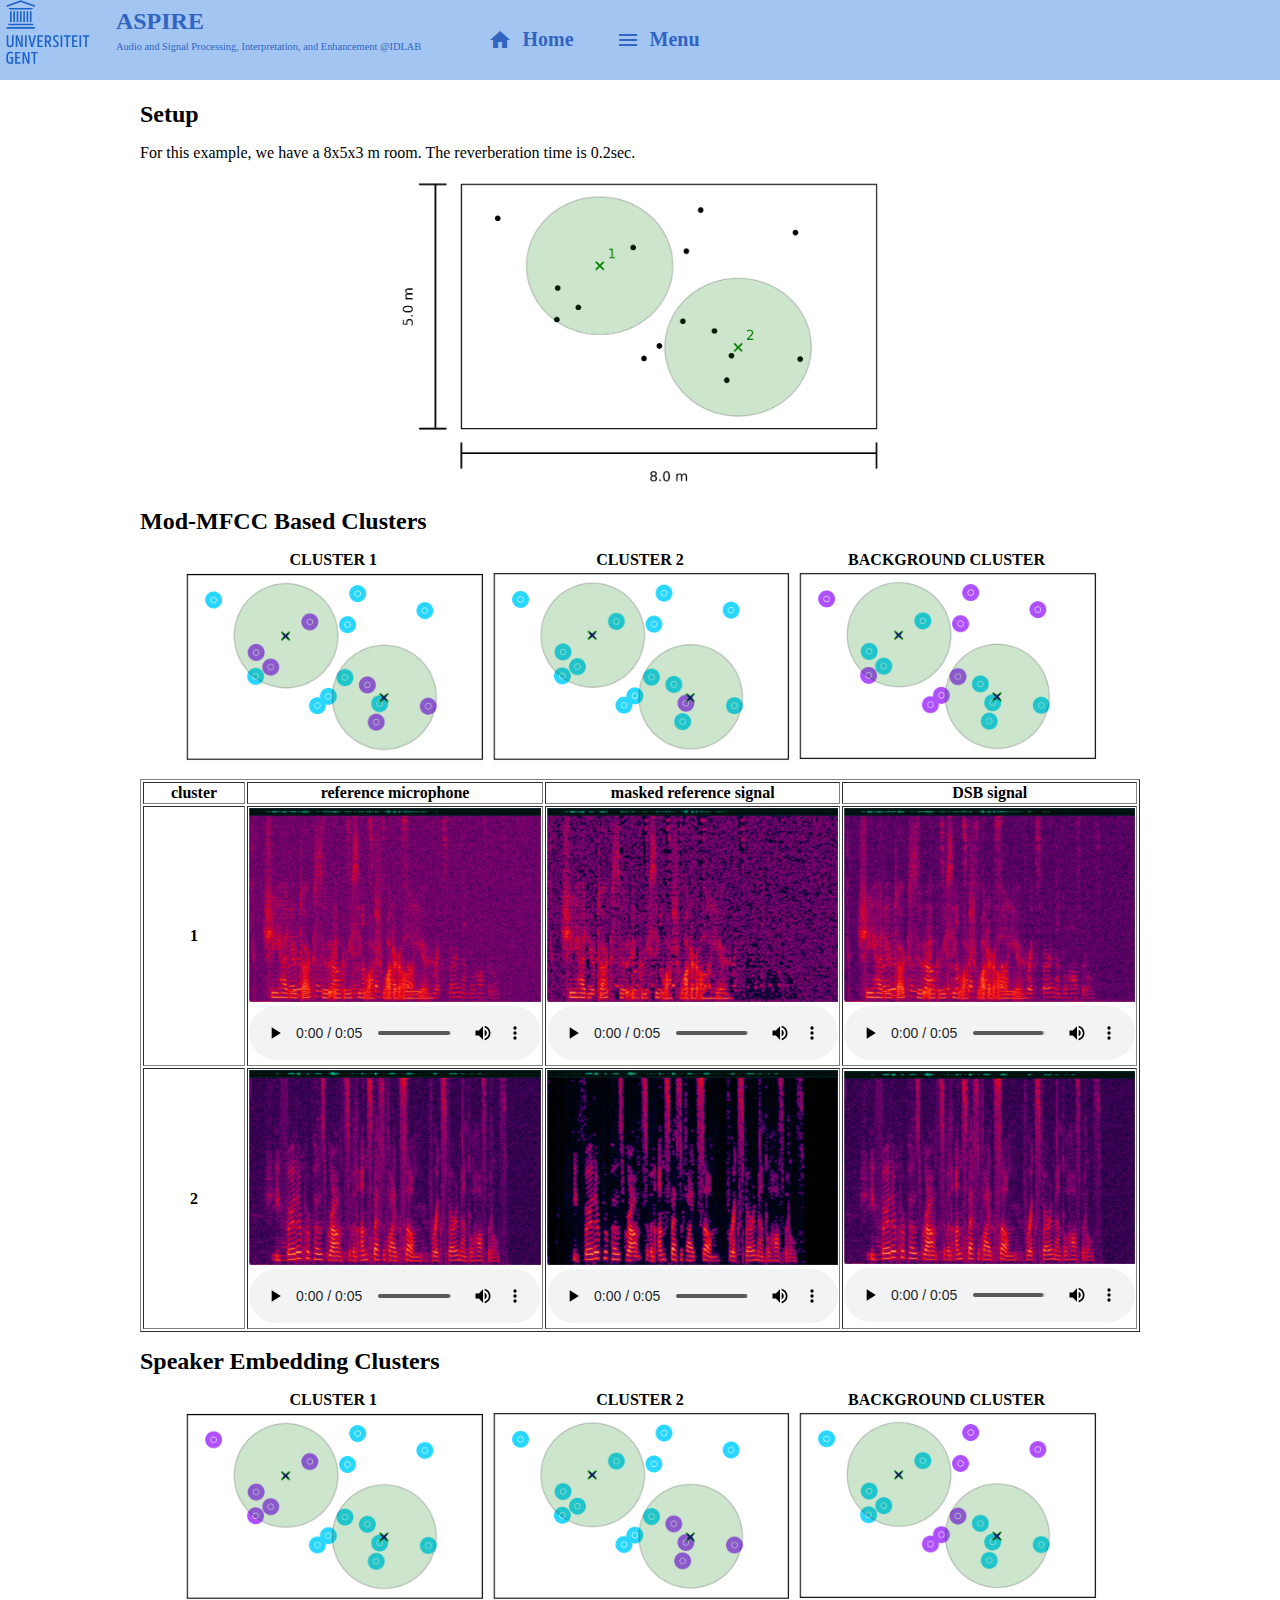
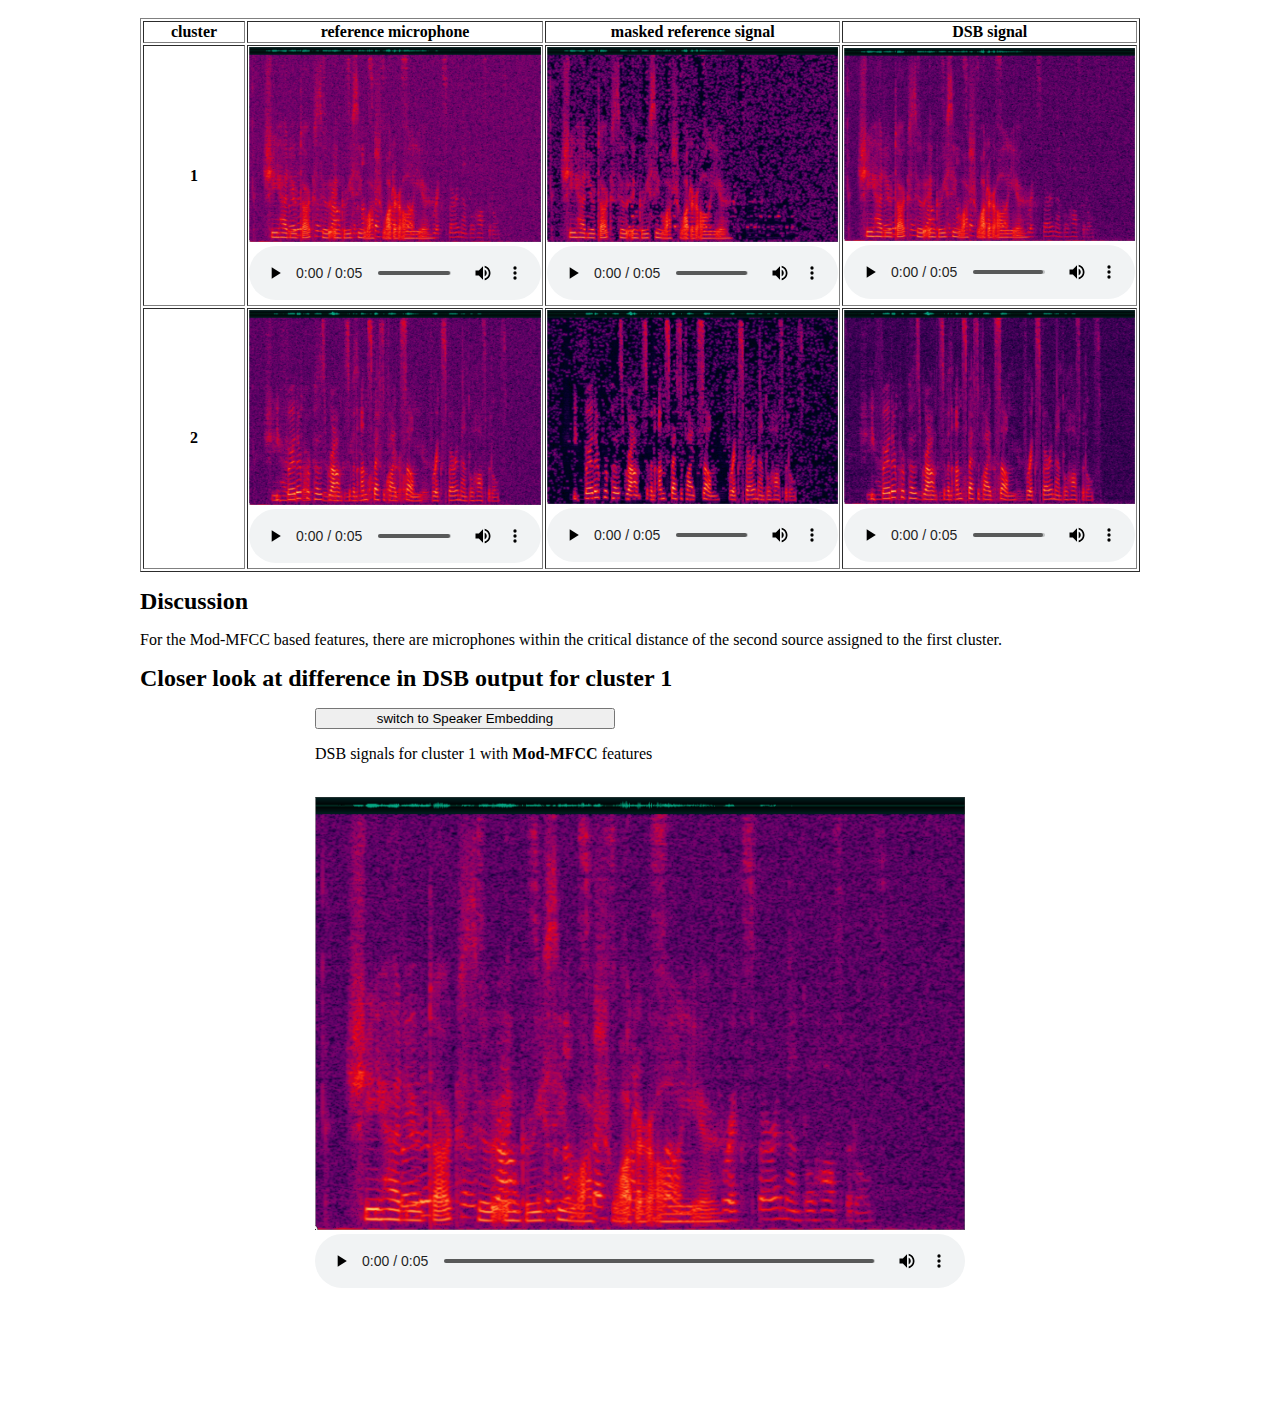
<file: low_rev.html>
<html lang="en">

<head>
<title>Ad-Hoc Distributed Microphone Clusters</title>
<meta name="viewport" content="width=device-width, initial-scale=1">
<meta name="theme-color" content="#ffffff">
<link rel="stylesheet" href="https://fonts.googleapis.com/icon?family=Material+Icons">
<link rel="stylesheet" href="style.css">

<script async src="https://api.countapi.xyz/hit/google.com/775410a2-953b-4c9b-93b5-c34e70ad1d45?callback=websiteVisits"></script>

<script type = "text/javascript">

	function websiteVisits(response) {
		document.querySelector("#visits").textContent = response.value;
	}
	
	  function displayNextImage() {
		  document.getElementById("feature_type_button").innerHTML = 'switch to ' + names[x];
		  x = (x === images.length - 1) ? 0 : x + 1;
		  document.getElementById("img").src = images[x];
		  document.getElementById("aud").src = audios[x];
		  document.getElementById("feature_type_name").innerHTML = names[x];
	  }

	  var images = [], names = [], audios = [], x = 1;
	  images[0] = "./low_rev_img/DSB_MFCC_source_0.png";
	  images[1] = "./low_rev_img/DSB_sp_ver_source_0.png";
	  
	  names[0] = "Mod-MFCC";
	  names[1] = "Speaker Embedding";
	  
	  audios[0] = "./low_rev_audio/DSB_MFCC_source_0.wav";
	  audios[1] = "./low_rev_audio/DSB_sp_ver_source_0.wav";

  </script>
  
  
</head>

<!-- <body onload = "startTimer()"> -->
<body class="own-body" onload = "displayNextImage()">

<div class="navbar">
   <div class="row">
    <!-- <a href="./index.html" style="padding: 0px 0px;" ><div class="logo" ><img src=".\img\logo_ugent_nl.svg"></div></a> -->
	<div class="logo" ><img src=".\img\logo_ugent_nl.svg"></div>
    <div class="banner">
      <h1 class="closer">ASPIRE</h1>
      <p class="closer" style="font-size: 65%;">Audio and Signal Processing, Interpretation, and Enhancement @IDLAB</p>
    </div>
	 <div>
	<a href="./index.html"><div class="row"><i class="material-icons">home</i> <div style= "padding: 0px 10px" >Home</div></div></a>
	<div class="dropdown">
	<a> <div class="row"> <i class="material-icons">menu</i> <div style= "padding: 0px 10px" >Menu</div></div></a>
	<div class="dropdown-content">
		<a href="./low_rev.html">low reverb</a>
		<a href="./norm_rev.html">normal reverb</a>
		<a href="./closely_low_reverb.html">closer spaced low reverb</a>
		<a href="./closely_normal_reverb.html">closely spaced normal reverb</a>
		<a href="./overlap.html">overlapping critical distances</a>
	 </div>
	 </div>
	 </div>
  
  </div>
</div>
 
 <div class="center-content">
 
 <div>
<h1>Setup</h1>

For this example, we have a 8x5x3 m room. The reverberation time is 0.2sec.
<img class='room-img', style="max-height: 330;", src="./low_rev_img/room_new.png" alt="Room" >

<div>
<h1>Mod-MFCC Based Clusters </h1>
<!-- <img class ="cluster-img" src="./low_rev_img/MFCC_clusters.png" alt="MFCC Clusters image"> -->


 <figure >
 <div class="cluster-row">
  <div class="cluster-column">
    <center><b>CLUSTER 1</b></center>
  </div>
  <div class="cluster-column">
   <center><b>CLUSTER 2</b></center>
  </div>
  <div class="cluster-column">
    <center><b>BACKGROUND CLUSTER</b></center>
  </div>
</div> 

  <div class="cluster-row">
  <div class="cluster-column">
    <img class ="cluster-img", src="./low_rev_img/MFCC_clusters_0.png" alt="Mod-MFCC-based Clusters image" >
  </div>
  <div class="cluster-column">
   <img class ="cluster-img", src="./low_rev_img/MFCC_clusters_1.png" alt="Mod-MFCC-based Clusters image" >
  </div>
  <div class="cluster-column">
    <img class ="cluster-img", src="./low_rev_img/MFCC_clusters_2.png" alt="Mod-MFCC-based Clusters image" >
  </div>
</div> 
  
  <!-- <figcaption max-width:100px>Fig.1 - Mod-MFCC-based Hard Clusters.  -->
  <!-- There are microphones within the critical distance of the second source assigned to the first cluster. </figcaption> -->
</figure> 

<table class="tb" border="1"id="ref">
<thead>
<tr>
  <th align="center"; width=100px>cluster</th>
  <th align="center"; width=300px>reference microphone </th>
  <th align="center"; width=300px>masked reference signal</th>
  <th align="center"; width=300px>DSB signal</th>
</tr>
<tr>
 <th align="center">1</th>
  <th align="center">
     	<img class="spectogram-img", src="./low_rev_img/7.png" >
     	<br/>
     	<audio class="spectogram-aud", controls>
		<source src="./low_rev_audio/7.wav" type=" audio/wav">
	</audio> 
  </th>
  <th align="center">
	<img class="spectogram-img", src="./low_rev_img/mask_MFCC_source_0.png" >
     	<br/>
	<audio class="spectogram-aud", controls>
		<source src="./low_rev_audio/mask_MFCC_source_0.wav" type=" audio/wav">
	</audio>
  </th>
  <th align="center">
  	<img class="spectogram-img", src="./low_rev_img/DSB_MFCC_source_0.png" >
     	<br/>
	<audio class="spectogram-aud", controls>
		<source src="./low_rev_audio/DSB_MFCC_source_0.wav" type=" audio/wav">
	</audio>
  </th>
  
</tr>

 <tr>
    <th align="center">2</th>
    <th align="center">
  	<img class="spectogram-img", src="./low_rev_img/11.png" >
	<br/>
	<audio class="spectogram-aud", controls>
		<source src="./low_rev_audio/11.wav" type=" audio/wav">
	</audio> 
  </th>
  <th align="center">
  	<img class="spectogram-img", src="./low_rev_img/mask_MFCC_source_1.png" >
     	<br/>
   	<audio class="spectogram-aud", controls>
		<source src="./low_rev_audio/mask_MFCC_source_1.wav" type=" audio/wav">
	</audio>
  </th>
  <th align="center">
  	<img class="spectogram-img", src="./low_rev_img/DSB_MFCC_source_1.png" >
     	<br/>
    	<audio class="spectogram-aud", controls>
		<source src="./low_rev_audio/DSB_MFCC_source_1.wav" type=" audio/wav">
	</audio>
  </th>
</tr>

</thead>
</table>

<h1>Speaker Embedding Clusters </h1>

 <figure >
 <div class="cluster-row">
  <div class="cluster-column">
    <center><b>CLUSTER 1</b></center>
  </div>
  <div class="cluster-column">
   <center><b>CLUSTER 2</b></center>
  </div>
  <div class="cluster-column">
    <center><b>BACKGROUND CLUSTER</b></center>
  </div>
</div> 

  <div class="cluster-row">
  <div class="cluster-column">
    <img class ="cluster-img", src="./low_rev_img/sp_ver_clusters_0.png" alt="SpVer Clusters image" >
  </div>
  <div class="cluster-column">
   <img class ="cluster-img", src="./low_rev_img/sp_ver_clusters_1.png" alt="SpVer Clusters image" >
  </div>
  <div class="cluster-column">
    <img class ="cluster-img", src="./low_rev_img/sp_ver_clusters_2.png" alt="SpVer Clusters image" >
  </div>
</div> 
  
  <!-- <figcaption max-width:100px>Fig.2 - Speaker Embedding Hard Clusters. </figcaption> -->
</figure> 


<table class="tb" border="1"id="ref">
<thead>
<tr>
  <th align="center"; width=100px>cluster</th>
  <th align="center"; width=300px>reference microphone </th>
  <th align="center"; width=300px>masked reference signal</th>
  <th align="center"; width=300px>DSB signal</th>
</tr>
<tr>
 <th align="center">1</th>
  <th align="center">
     	<img class="spectogram-img", src="./low_rev_img/7.png" >
     	<br/>
     	<audio class="spectogram-aud", controls>
		<source src="./low_rev_audio/7.wav" type=" audio/wav">
	</audio> 
  </th>
  <th align="center">
	<img class="spectogram-img", src="./low_rev_img/mask_sp_ver_source_0.png" >
     	<br/>
	<audio class="spectogram-aud", controls>
		<source src="./low_rev_audio/mask_sp_ver_source_0.wav" type=" audio/wav">
	</audio>
  </th>
  <th align="center">
  	<img class="spectogram-img", src="./low_rev_img/DSB_sp_ver_source_0.png" >
     	<br/>
	<audio class="spectogram-aud", controls>
		<source src="./low_rev_audio/DSB_sp_ver_source_0.wav" type=" audio/wav">
	</audio>
  </th>
  
</tr>

 <tr>
    <th align="center">2</th>
    <th align="center">
  	<img class="spectogram-img", src="./low_rev_img/10.png" >
	<br/>
	<audio class="spectogram-aud", controls>
		<source src="./low_rev_audio/10.wav" type=" audio/wav">
	</audio> 
  </th>
  <th align="center">
  	<img class="spectogram-img", src="./low_rev_img/mask_sp_ver_source_1.png" >
     	<br/>
   	<audio class="spectogram-aud", controls>
		<source src="./low_rev_audio/mask_sp_ver_source_1.wav" type=" audio/wav">
	</audio>
  </th>
  <th align="center">
  	<img class="spectogram-img", src="./low_rev_img/DSB_sp_ver_source_1.png" >
     	<br/>
    	<audio class="spectogram-aud", controls>
		<source src="./low_rev_audio/DSB_sp_ver_source_1.wav" type=" audio/wav">
	</audio>
  </th>
</tr>

</thead>
</table>

<h1>Discussion </h1>

For the Mod-MFCC based features, there are microphones within the critical distance of the second source assigned to the first cluster.

<h1>Closer look at difference in DSB output for cluster 1</h1>


<div class = "example-div">

	<button type="button" , class="feature-button", onclick="displayNextImage()", id="feature_type_button">Switch</button>
	<br/>
	<p class = "double-lined">DSB signals for cluster 1 with  <b id="feature_type_name">Speaker Embedings</b> features</p>
	<br/>

	<img  class = "example-img", id="img"/>
	<audio class="spectogram-aud", id= "aud", controls>
		<source src="./low_rev_audio/DSB_sp_ver_source_1.wav" type=" audio/wav">
	</audio>
</div>

</div>


</body>
</file>
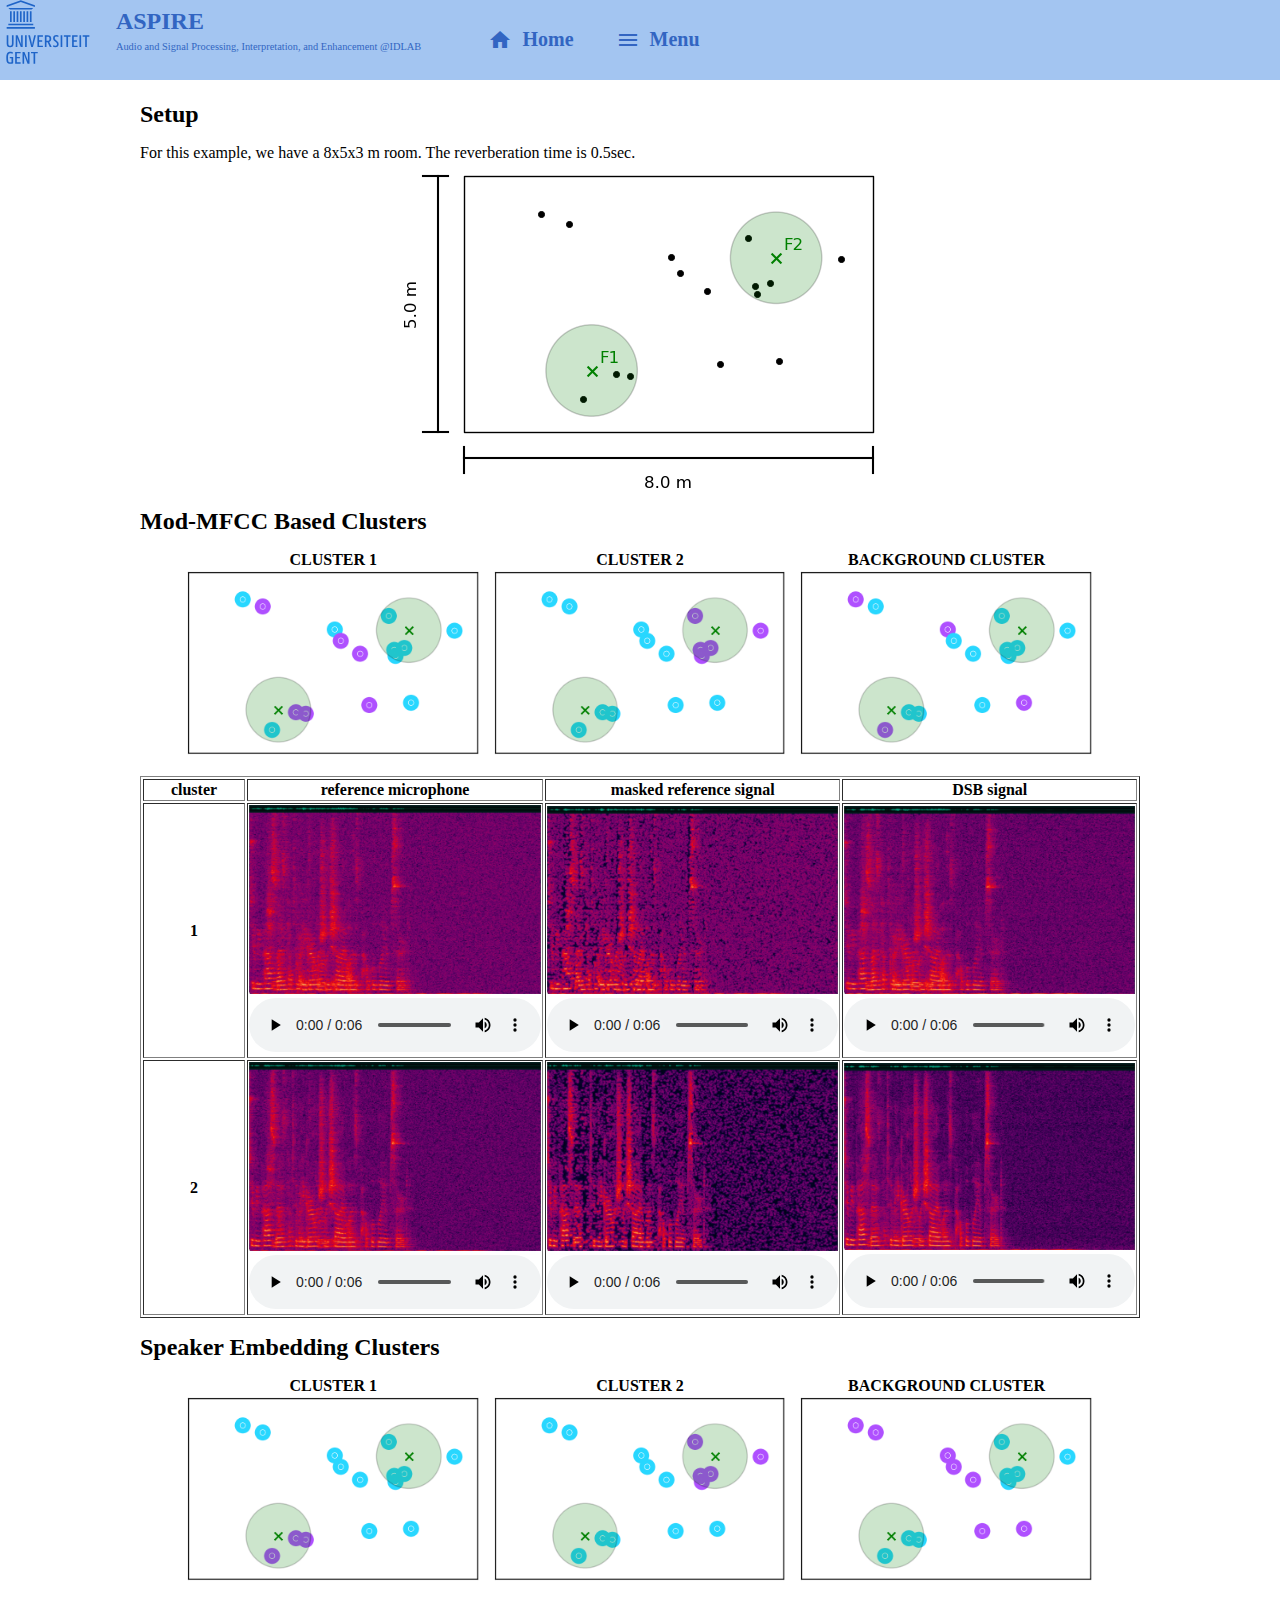
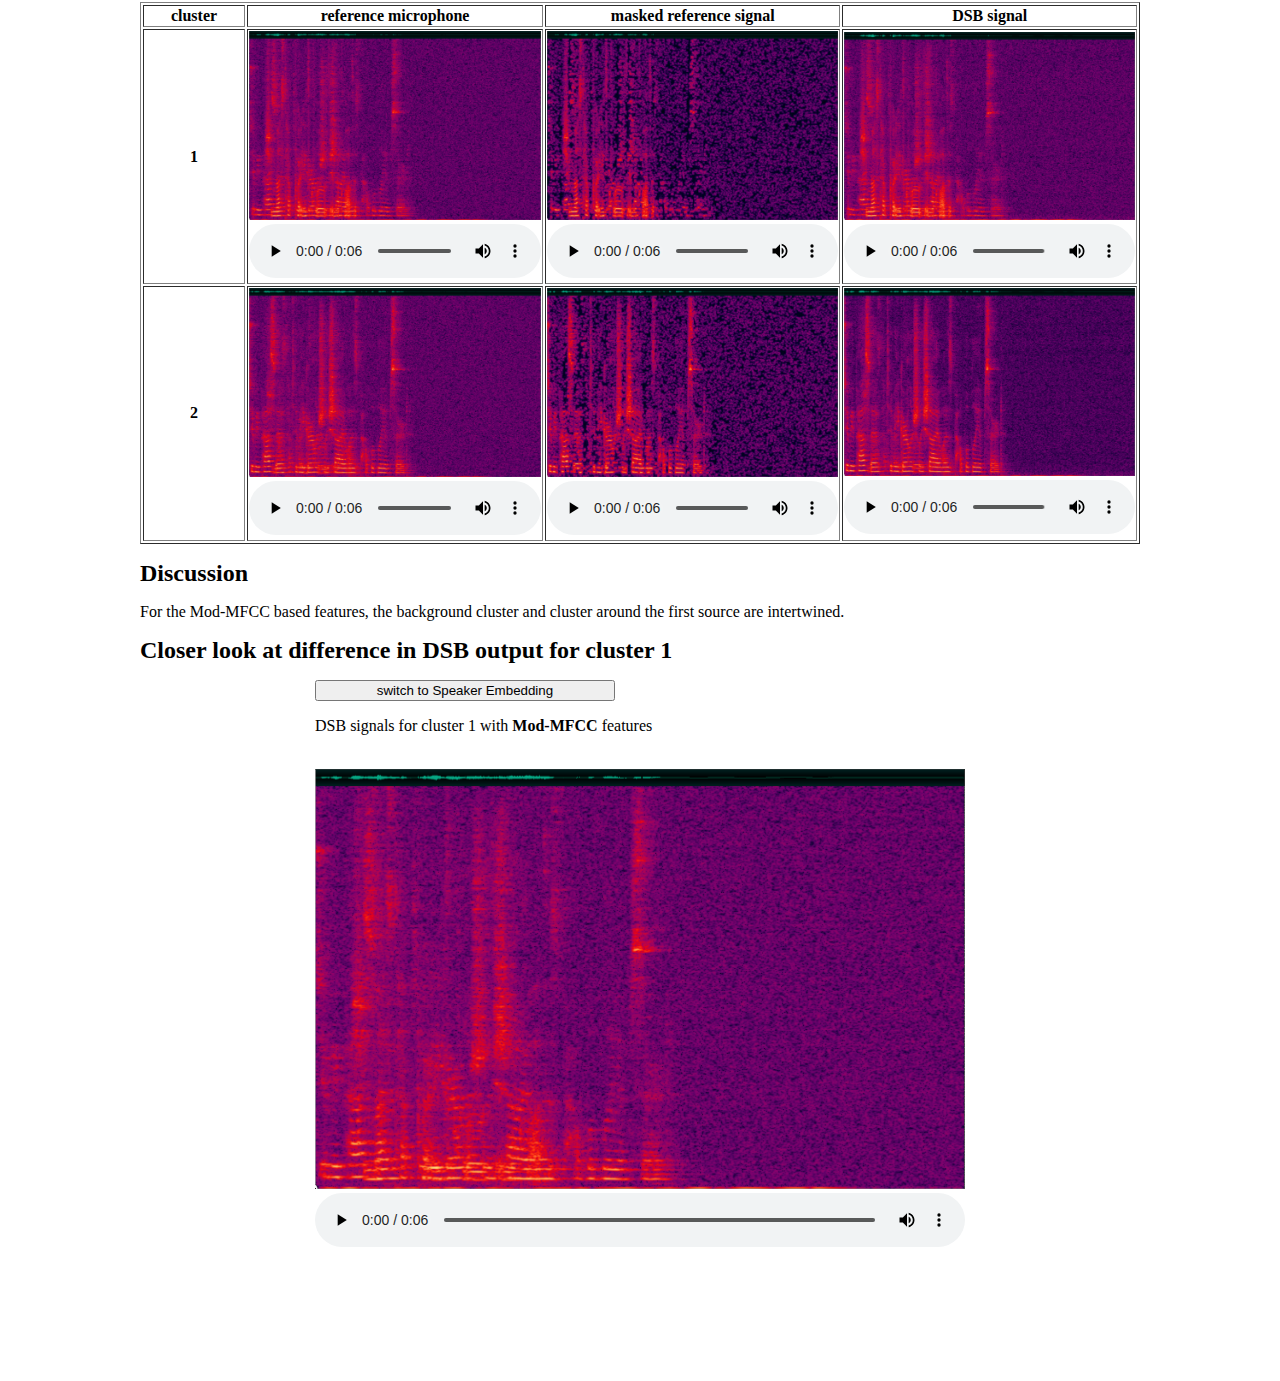
<file: norm_rev.html>
<html lang="en">

<head>
<title>Ad-Hoc Distributed Microphone Clusters</title>
<meta name="viewport" content="width=device-width, initial-scale=1">
<meta name="theme-color" content="#ffffff">
<link rel="stylesheet" href="https://fonts.googleapis.com/icon?family=Material+Icons">
<link rel="stylesheet" href="style.css">

<script type = "text/javascript">
	  function displayNextImage() {
		  document.getElementById("feature_type_button").innerHTML = 'switch to ' + names[x];
		  x = (x === images.length - 1) ? 0 : x + 1;
		  document.getElementById("img").src = images[x];
		  document.getElementById("aud").src = audios[x];
		  document.getElementById("feature_type_name").innerHTML = names[x];
	  }

	  var images = [], names = [], audios = [], x = 1;
	  images[0] = "./norm_rev_img/DSB_MFCC_source_0.png";
	  images[1] = "./norm_rev_img/DSB_sp_ver_source_0.png";
	  
	  names[0] = "Mod-MFCC";
	  names[1] = "Speaker Embedding";
	  
	  audios[0] = "./norm_rev_audio/DSB_MFCC_source_0.wav";
	  audios[1] = "./norm_rev_audio/DSB_sp_ver_source_0.wav";

  </script>
  
  
</head>

<!-- <body onload = "startTimer()"> -->
<body  class="own-body" onload = "displayNextImage()">

<div class="navbar">
   <div class="row">
    <div class="logo" ><img src=".\img\logo_ugent_nl.svg"></div>
    <div class="banner">
      <h1 class="closer">ASPIRE</h1>
      <p class="closer" style="font-size: 65%;">Audio and Signal Processing, Interpretation, and Enhancement @IDLAB</p>
    </div>
	 <div>
	<a href="./index.html"><div class="row"><i class="material-icons">home</i> <div style= "padding: 0px 10px" >Home</div></div></a>
	<div class="dropdown">
	<a> <div class="row"> <i class="material-icons">menu</i> <div style= "padding: 0px 10px" >Menu</div></div></a>
	<div class="dropdown-content">
		<a href="./low_rev.html">low reverb</a>
		<a href="./norm_rev.html">normal reverb</a>
		<a href="./closely_low_reverb.html">closer spaced low reverb</a>
		<a href="./closely_normal_reverb.html">closely spaced normal reverb</a>
		<a href="./overlap.html">overlapping critical distances</a>
	 </div>
	 </div>
	 </div>
  
  </div>
</div>
 
 <div class="center-content">
 
 <div>
<h1>Setup</h1>

For this example, we have a 8x5x3 m room. The reverberation time is 0.5sec.
<img class='room-img', src="./norm_rev_img/room_new.png" alt="Room" >

<div>
<h1>Mod-MFCC Based Clusters </h1>
<!-- <img class ="cluster-img" src="./norm_rev_img/MFCC_clusters.png" alt="MFCC Clusters image"> -->


 <figure >
 <div class="cluster-row">
  <div class="cluster-column">
    <center><b>CLUSTER 1</b></center>
  </div>
  <div class="cluster-column">
   <center><b>CLUSTER 2</b></center>
  </div>
  <div class="cluster-column">
    <center><b>BACKGROUND CLUSTER</b></center>
  </div>
</div> 

  <div class="cluster-row">
  <div class="cluster-column">
    <img class ="cluster-img", src="./norm_rev_img/MFCC_clusters_0.png" alt="Mod-MFCC-based Clusters image" >
  </div>
  <div class="cluster-column">
   <img class ="cluster-img", src="./norm_rev_img/MFCC_clusters_1.png" alt="Mod-MFCC-based Clusters image" >
  </div>
  <div class="cluster-column">
    <img class ="cluster-img", src="./norm_rev_img/MFCC_clusters_2.png" alt="Mod-MFCC-based Clusters image" >
  </div>
</div> 
  
  <!-- <figcaption max-width:100px>Fig.1 - Mod-MFCC-based Hard Clusters.The background cluster and cluster around the first source are intertwined</figcaption> -->
</figure> 



<table class="tb" border="1"id="ref">
<thead>
<tr>
  <th align="center"; width=100px>cluster</th>
  <th align="center"; width=300px>reference microphone </th>
  <th align="center"; width=300px>masked reference signal</th>
  <th align="center"; width=300px>DSB signal</th>
</tr>
<tr>
 <th align="center">1</th>
  <th align="center">
     	<img class="spectogram-img", src="./norm_rev_img/6.png" >
     	<br/>
     	<audio class="spectogram-aud", controls>
		<source src="./norm_rev_audio/6.wav" type=" audio/wav">
	</audio> 
  </th>
  <th align="center">
	<img class="spectogram-img", src="./norm_rev_img/mask_MFCC_source_0.png" >
     	<br/>
	<audio class="spectogram-aud", controls>
		<source src="./norm_rev_audio/mask_MFCC_source_0.wav" type=" audio/wav">
	</audio>
  </th>
  <th align="center">
  	<img class="spectogram-img", src="./norm_rev_img/DSB_MFCC_source_0.png" >
     	<br/>
	<audio class="spectogram-aud", controls>
		<source src="./norm_rev_audio/DSB_MFCC_source_0.wav" type=" audio/wav">
	</audio>
  </th>
  
</tr>

 <tr>
    <th align="center">2</th>
    <th align="center">
  	<img class="spectogram-img", src="./norm_rev_img/3.png" >
	<br/>
	<audio class="spectogram-aud", controls>
		<source src="./norm_rev_audio/3.wav" type=" audio/wav">
	</audio> 
  </th>
  <th align="center">
  	<img class="spectogram-img", src="./norm_rev_img/mask_MFCC_source_1.png" >
     	<br/>
   	<audio class="spectogram-aud", controls>
		<source src="./norm_rev_audio/mask_MFCC_source_1.wav" type=" audio/wav">
	</audio>
  </th>
  <th align="center">
  	<img class="spectogram-img", src="./norm_rev_img/DSB_MFCC_source_1.png" >
     	<br/>
    	<audio class="spectogram-aud", controls>
		<source src="./norm_rev_audio/DSB_MFCC_source_1.wav" type=" audio/wav">
	</audio>
  </th>
</tr>

</thead>
</table>


<h1>Speaker Embedding Clusters </h1>
<!-- <img class ="cluster-img" src="./norm_rev_img/sp_ver_clusters.png" alt="SpVer Clusters image"> -->

 <figure >
 <div class="cluster-row">
  <div class="cluster-column">
    <center><b>CLUSTER 1</b></center>
  </div>
  <div class="cluster-column">
   <center><b>CLUSTER 2</b></center>
  </div>
  <div class="cluster-column">
    <center><b>BACKGROUND CLUSTER</b></center>
  </div>
</div> 

  <div class="cluster-row">
  <div class="cluster-column">
    <img class ="cluster-img", src="./norm_rev_img/sp_ver_clusters_0.png" alt="SpVer Clusters image" >
  </div>
  <div class="cluster-column">
   <img class ="cluster-img", src="./norm_rev_img/sp_ver_clusters_1.png" alt="SpVer Clusters image" >
  </div>
  <div class="cluster-column">
    <img class ="cluster-img", src="./norm_rev_img/sp_ver_clusters_2.png" alt="SpVer Clusters image" >
  </div>
</div> 
  
  <!-- <figcaption max-width:100px>Fig.2 - Speaker Embedding Hard Clusters.</figcaption> -->
</figure> 


<table class="tb" border="1"id="ref">
<thead>
<tr>
  <th align="center"; width=100px>cluster</th>
  <th align="center"; width=300px>reference microphone </th>
  <th align="center"; width=300px>masked reference signal</th>
  <th align="center"; width=300px>DSB signal</th>
</tr>
<tr>
 <th align="center">1</th>
  <th align="center">
     	<img class="spectogram-img", src="./norm_rev_img/2.png" >
     	<br/>
     	<audio class="spectogram-aud", controls>
		<source src="./norm_rev_audio/2.wav" type=" audio/wav">
	</audio> 
  </th>
  <th align="center">
	<img class="spectogram-img", src="./norm_rev_img/mask_sp_ver_source_0.png" >
     	<br/>
	<audio class="spectogram-aud", controls>
		<source src="./norm_rev_audio/mask_sp_ver_source_0.wav" type=" audio/wav">
	</audio>
  </th>
  <th align="center">
  	<img class="spectogram-img", src="./norm_rev_img/DSB_sp_ver_source_0.png" >
     	<br/>
	<audio class="spectogram-aud", controls>
		<source src="./norm_rev_audio/DSB_sp_ver_source_0.wav" type=" audio/wav">
	</audio>
  </th>
  
</tr>

 <tr>
    <th align="center">2</th>
    <th align="center">
  	<img class="spectogram-img", src="./norm_rev_img/3.png" >
	<br/>
	<audio class="spectogram-aud", controls>
		<source src="./norm_rev_audio/3.wav" type=" audio/wav">
	</audio> 
  </th>
  <th align="center">
  	<img class="spectogram-img", src="./norm_rev_img/mask_sp_ver_source_1.png" >
     	<br/>
   	<audio class="spectogram-aud", controls>
		<source src="./norm_rev_audio/mask_sp_ver_source_1.wav" type=" audio/wav">
	</audio>
  </th>
  <th align="center">
  	<img class="spectogram-img", src="./norm_rev_img/DSB_sp_ver_source_1.png" >
     	<br/>
    	<audio class="spectogram-aud", controls>
		<source src="./norm_rev_audio/DSB_sp_ver_source_1.wav" type=" audio/wav">
	</audio>
  </th>
</tr>

</thead>
</table>

<h1>Discussion </h1>

For the Mod-MFCC based features, the background cluster and cluster around the first source are intertwined.

<h1>Closer look at difference in DSB output for cluster 1</h1>

<div class = "example-div">

	<button type="button" , class="feature-button", onclick="displayNextImage()", id="feature_type_button">Switch</button>
	<br/>
	<p class = "double-lined">DSB signals for cluster 1 with  <b id="feature_type_name">Speaker Embedings</b> features</p>
	<br/>

	<img  class = "example-img", id="img"/>
	<audio class="spectogram-aud", id= "aud", controls>
		<source src="./norm_rev_audio/DSB_sp_ver_source_1.wav" type=" audio/wav">
	</audio>
</div>

</div>


</body>
</file>
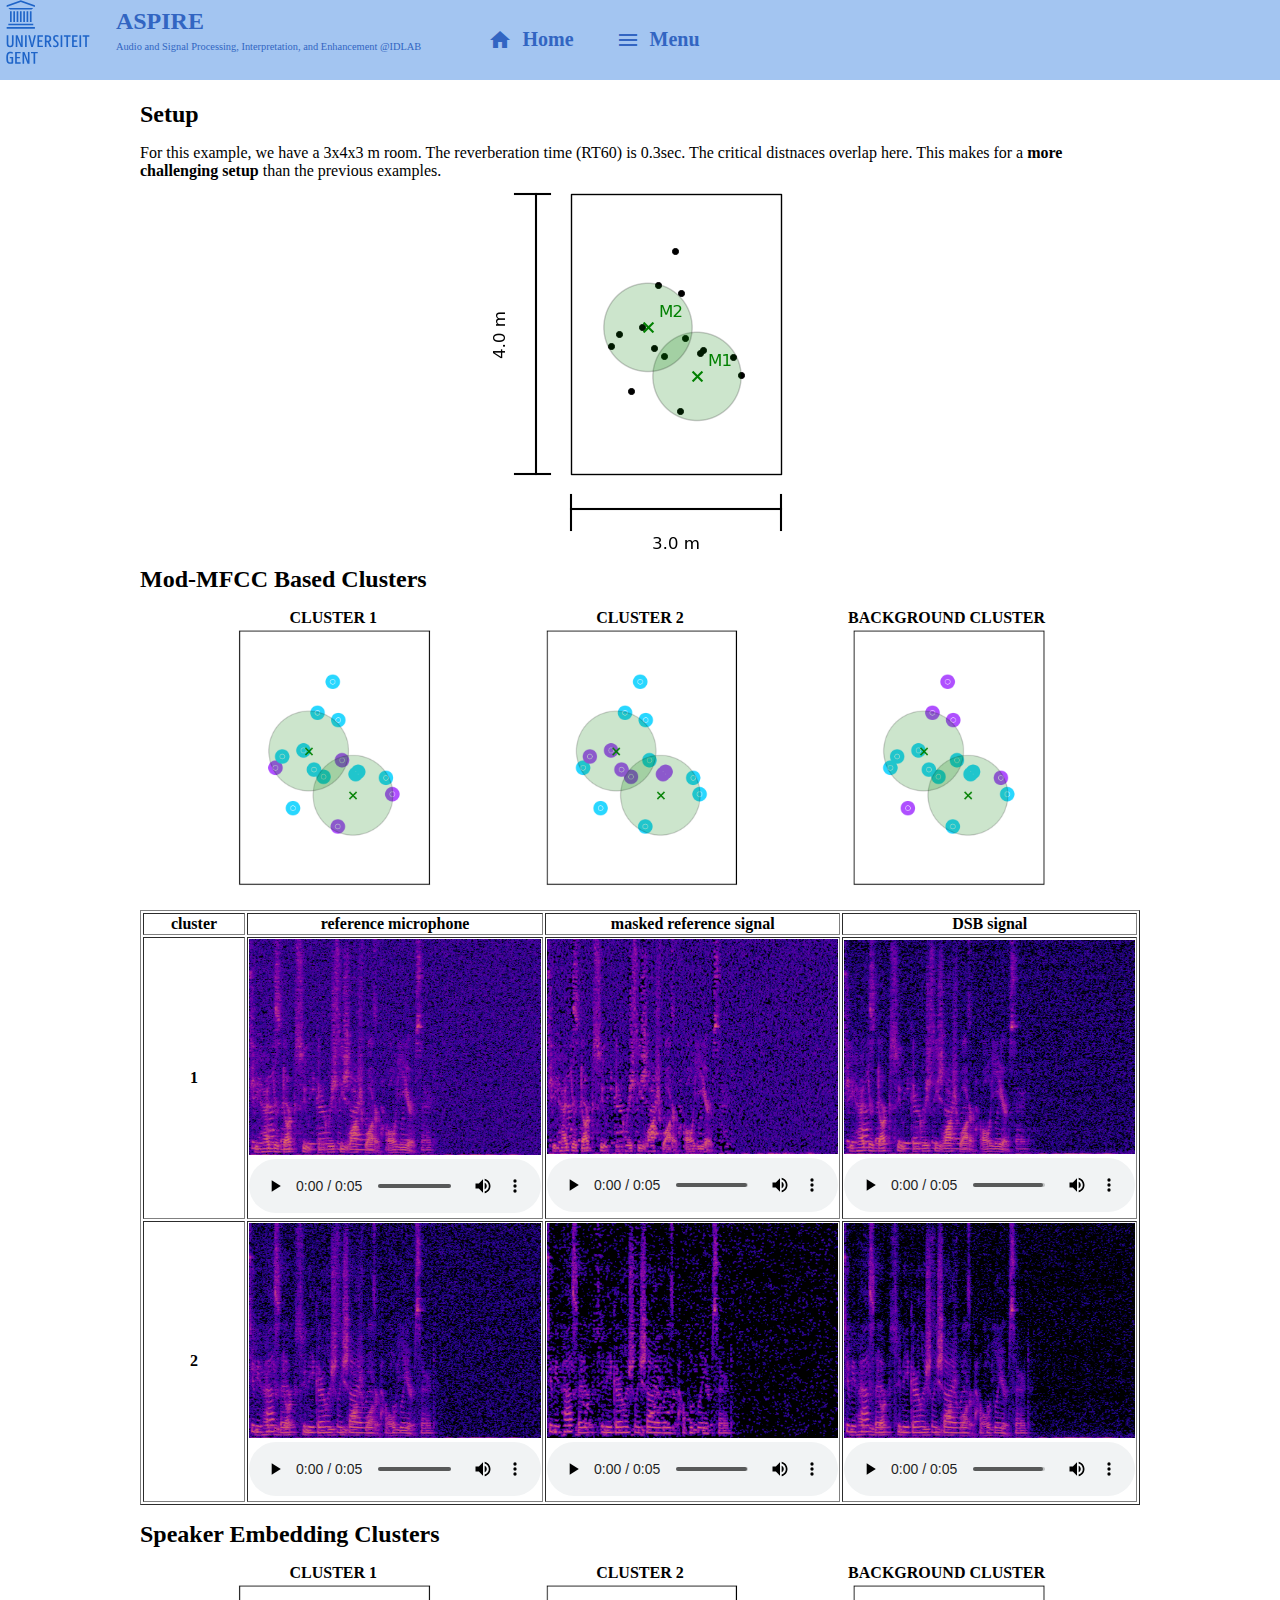
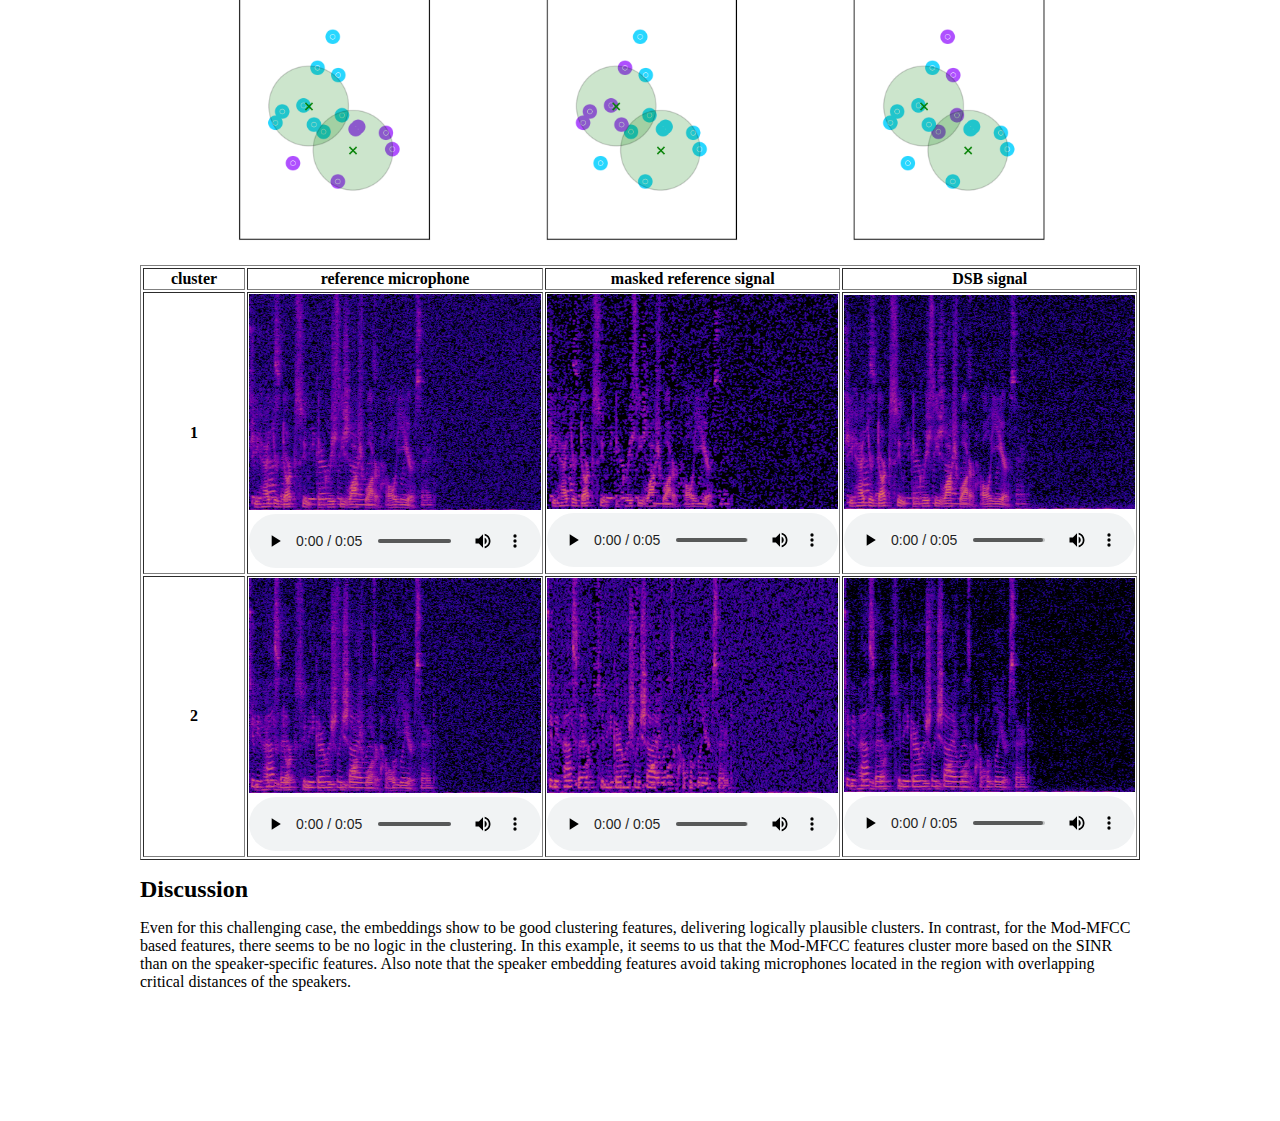
<file: overlap.html>
<html lang="en">

<head>
<title>Ad-Hoc Distributed Microphone Clusters</title>
<meta name="viewport" content="width=device-width, initial-scale=1">
<meta name="theme-color" content="#ffffff">
<link rel="stylesheet" href="https://fonts.googleapis.com/icon?family=Material+Icons">
<link rel="stylesheet" href="style.css">


<script type = "text/javascript">

	function websiteVisits(response) {
		document.querySelector("#visits").textContent = response.value;
	}
	
	  function displayNextImage() {
		  document.getElementById("feature_type_button").innerHTML = 'switch to ' + names[x];
		  x = (x === images.length - 1) ? 0 : x + 1;
		  document.getElementById("img").src = images[x];
		  document.getElementById("aud").src = audios[x];
		  document.getElementById("feature_type_name").innerHTML = names[x];
	  }

	  var images = [], names = [], audios = [], x = 1;
	  images[0] = "./overlap_img/DSB_MFCC_source_0.png";
	  images[1] = "./overlap_img/DSB_sp_ver_source_0.png";
	  
	  names[0] = "Mod-MFCC";
	  names[1] = "Speaker Embedding";
	  
	  audios[0] = "./overlap_audio/DSB_MFCC_source_0.wav";
	  audios[1] = "./overlap_audio/DSB_sp_ver_source_0.wav";

  </script>
  
  
</head>

<!-- <body onload = "startTimer()"> -->
<body class="own-body" onload = "displayNextImage()">

<div class="navbar">
   <div class="row">
    <div class="logo" ><img src=".\img\logo_ugent_nl.svg"></div>
    <div class="banner">
      <h1 class="closer">ASPIRE</h1>
      <p class="closer" style="font-size: 65%;">Audio and Signal Processing, Interpretation, and Enhancement @IDLAB</p>
    </div>
	 <div>
	<a href="./index.html"><div class="row"><i class="material-icons">home</i> <div style= "padding: 0px 10px" >Home</div></div></a>
	<div class="dropdown">
	<a> <div class="row"> <i class="material-icons">menu</i> <div style= "padding: 0px 10px" >Menu</div></div></a>
	<div class="dropdown-content">
		<a href="./low_rev.html">low reverb</a>
		<a href="./norm_rev.html">normal reverb</a>
		<a href="./closely_low_reverb.html">closer spaced low reverb</a>
		<a href="./closely_normal_reverb.html">closely spaced normal reverb</a>
		<a href="./overlap.html">overlapping critical distances</a>
	 </div>
	 </div>
	 </div>
  
  </div>
</div>
 
 <div class="center-content">
 
 
 <div>
<h1>Setup </h1>

For this example, we have a 3x4x3 m room. The reverberation time (RT60) is 0.3sec.  The critical distnaces overlap here. 
This makes for a <b>more challenging setup</b> than the previous examples.
<img class='room-img', src="./overlap_img/room_new.png" alt="Room" >

<h1>Mod-MFCC Based Clusters </h1>
<!-- <img class ="cluster-img" src="./overlap_img/MFCC_clusters.png" alt="MFCC Clusters image"> -->


 <figure >
 <div class="cluster-row">
  <div class="cluster-column">
    <center><b>CLUSTER 1</b></center>
  </div>
  <div class="cluster-column">
   <center><b>CLUSTER 2</b></center>
  </div>
  <div class="cluster-column">
    <center><b>BACKGROUND CLUSTER</b></center>
  </div>
</div> 

  <div class="cluster-row">
  <div class="cluster-column">
    <img class ="cluster-img", src="./overlap_img/MFCC_clusters_0.png" alt="Mod-MFCC-based Clusters image" >
  </div>
  <div class="cluster-column">
   <img class ="cluster-img", src="./overlap_img/MFCC_clusters_1.png" alt="Mod-MFCC-based Clusters image" >
  </div>
  <div class="cluster-column">
    <img class ="cluster-img", src="./overlap_img/MFCC_clusters_2.png" alt="Mod-MFCC-based Clusters image" >
  </div>
</div> 
  
  <!-- <figcaption max-width:100px>Fig.1 - Mod-MFCC-based Hard Clusters.</figcaption> -->
</figure> 

<table class="tb" border="1"id="ref">
<thead>
<tr>
  <th align="center"; width=100px>cluster</th>
  <th align="center"; width=300px>reference microphone </th>
  <th align="center"; width=300px>masked reference signal</th>
  <th align="center"; width=300px>DSB signal</th>
</tr>
<tr>
 <th align="center">1</th>
  <th align="center">
     	<img class="spectogram-img", src="./overlap_img/4.png" >
     	<br/>
     	<audio class="spectogram-aud", controls>
		<source src="./overlap_audio/4.wav" type=" audio/wav">
	</audio> 
  </th>
  <th align="center">
	<img class="spectogram-img", src="./overlap_img/mask_MFCC_source_0.png" >
     	<br/>
	<audio class="spectogram-aud", controls>
		<source src="./overlap_audio/mask_MFCC_source_0.wav" type=" audio/wav">
	</audio>
  </th>
  <th align="center">
  	<img class="spectogram-img", src="./overlap_img/DSB_MFCC_source_0.png" >
     	<br/>
	<audio class="spectogram-aud", controls>
		<source src="./overlap_audio/DSB_MFCC_source_0.wav" type=" audio/wav">
	</audio>
  </th>
  
</tr>

 <tr>
    <th align="center">2</th>
    <th align="center">
  	<img class="spectogram-img", src="./overlap_img/8.png" >
	<br/>
	<audio class="spectogram-aud", controls>
		<source src="./overlap_audio/8.wav" type=" audio/wav">
	</audio> 
  </th>
  <th align="center">
  	<img class="spectogram-img", src="./overlap_img/mask_MFCC_source_1.png" >
     	<br/>
   	<audio class="spectogram-aud", controls>
		<source src="./overlap_audio/mask_MFCC_source_1.wav" type=" audio/wav">
	</audio>
  </th>
  <th align="center">
  	<img class="spectogram-img", src="./overlap_img/DSB_MFCC_source_1.png" >
     	<br/>
    	<audio class="spectogram-aud", controls>
		<source src="./overlap_audio/DSB_MFCC_source_1.wav" type=" audio/wav">
	</audio>
  </th>
</tr>

</thead>
</table>


<h1>Speaker Embedding Clusters </h1>
<!-- <img class ="cluster-img" src="./overlap_img/sp_ver_clusters.png" alt="SpVer Clusters image"> -->

 <figure >
 <div class="cluster-row">
  <div class="cluster-column">
    <center><b>CLUSTER 1</b></center>
  </div>
  <div class="cluster-column">
   <center><b>CLUSTER 2</b></center>
  </div>
  <div class="cluster-column">
    <center><b>BACKGROUND CLUSTER</b></center>
  </div>
</div> 

  <div class="cluster-row">
  <div class="cluster-column">
    <img class ="cluster-img", src="./overlap_img/sp_ver_clusters_0.png" alt="SpVer Clusters image" >
  </div>
  <div class="cluster-column">
   <img class ="cluster-img", src="./overlap_img/sp_ver_clusters_1.png" alt="SpVer Clusters image" >
  </div>
  <div class="cluster-column">
    <img class ="cluster-img", src="./overlap_img/sp_ver_clusters_2.png" alt="SpVer Clusters image" >
  </div>
</div> 
  
  <!-- <figcaption max-width:100px>Fig.2 - Speaker Embedding Hard Clusters. </figcaption> -->
</figure> 

<table class="tb" border="1"id="ref">
<thead>
<tr>
  <th align="center"; width=100px>cluster</th>
  <th align="center"; width=300px>reference microphone </th>
  <th align="center"; width=300px>masked reference signal</th>
  <th align="center"; width=300px>DSB signal</th>
</tr>
<tr>
 <th align="center">1</th>
  <th align="center">
     	<img class="spectogram-img", src="./overlap_img/2.png" >
     	<br/>
     	<audio class="spectogram-aud", controls>
		<source src="./overlap_audio/2.wav" type=" audio/wav">
	</audio> 
  </th>
  <th align="center">
	<img class="spectogram-img", src="./overlap_img/mask_sp_ver_source_0.png" >
     	<br/>
	<audio class="spectogram-aud", controls>
		<source src="./overlap_audio/mask_sp_ver_source_0.wav" type=" audio/wav">
	</audio>
  </th>
  <th align="center">
  	<img class="spectogram-img", src="./overlap_img/DSB_sp_ver_source_0.png" >
     	<br/>
	<audio class="spectogram-aud", controls>
		<source src="./overlap_audio/DSB_sp_ver_source_0.wav" type=" audio/wav">
	</audio>
  </th>
  
</tr>

 <tr>
    <th align="center">2</th>
    <th align="center">
  	<img class="spectogram-img", src="./overlap_img/8.png" >
	<br/>
	<audio class="spectogram-aud", controls>
		<source src="./overlap_audio/8.wav" type=" audio/wav">
	</audio> 
  </th>
  <th align="center">
  	<img class="spectogram-img", src="./overlap_img/mask_sp_ver_source_1.png" >
     	<br/>
   	<audio class="spectogram-aud", controls>
		<source src="./overlap_audio/mask_sp_ver_source_1.wav" type=" audio/wav">
	</audio>
  </th>
  <th align="center">
  	<img class="spectogram-img", src="./overlap_img/DSB_sp_ver_source_1.png" >
     	<br/>
    	<audio class="spectogram-aud", controls>
		<source src="./overlap_audio/DSB_sp_ver_source_1.wav" type=" audio/wav">
	</audio>
  </th>
</tr>

</thead>
</table>

<h1>Discussion </h1>

Even for this challenging case, the embeddings show to be good clustering features,  delivering logically plausible clusters. 
In contrast, for the Mod-MFCC based features, there seems to be no logic in the clustering.
In this example, it seems to us that the Mod-MFCC features cluster more based on the SINR than on the speaker-specific features.
Also note that the speaker embedding features avoid taking microphones located in the region with overlapping critical distances of the speakers.

<!-- <h1>Closer look at difference in DSB output for cluster 1</h1> -->

<!-- <div class = "example-div"> -->

	<!-- <button type="button" , class="feature-button", onclick="displayNextImage()", id="feature_type_button">Switch</button> -->
	<!-- <br/> -->
	<!-- <p class = "double-lined">DSB signals for cluster 1 with  <b id="feature_type_name">Speaker Embedings</b> features</p> -->
	<!-- <br/> -->

	<!-- <img  class = "example-img", id="img"/> -->
	<!-- <audio class="spectogram-aud", id= "aud", controls> -->
		<!-- <source src="./overlap_audio/DSB_sp_ver_source_1.wav" type=" audio/wav"> -->
	<!-- </audio> -->
<!-- </div> -->


</body>
</file>
<file: style.css>
.center-content {
  max-width: 1000px;
  margin: auto;
  margin-top: 75px;
  background: white;
  padding: 10px;
}

.feature-button{
	width: 300px
}

figure { display: table; }


figcaption { display: table-caption; caption-side: bottom ; }

  .logo{
    margin-left: 5px;
    float: left;
  }
  
  .banner{
    color: #3265C2;
    /*background-color: #3265C2;*/
    margin-left: 2%;
	margin-right: 4%;
    float: left;
  }

  .cluster-row:after {
    content: "";
    display: flex;
    clear: both;
  }
  
.cluster-column {
  float: left;
  width: 33.33%;
  padding: 0px;
}

.row {
  display: flex; /* equal height of the children */
}

.row::after {
  content: "";
  clear: both;
  display: table;
} 

.column {
  float: left;
  width: 50%;
  padding: 5px 25px;
}

.cluster-text{
	float: left;
	width: 33.33%;
	padding: 0px;
	align:center;
	bold;
}

.case{
    font-weight: bold;
    text-transform: capitalize;
  }
  
 .cluster-img {
	  object-fit:fill;
	  max-width: 100%;
	  height: auto;
	  max-height: 600px;
}

 .example-div {
	  margin-left: auto;
      margin-right: auto;
	  max-width: 65%;
}

 .example-img {
	  display: block;
	  margin-left: auto;
	  margin-right: auto;
	  max-width: 100%;
	  height: auto;
	  max-height: 600px;
}

 .room-img {
	  display: block;
	  margin-left: auto;
	  margin-right: auto;
	  max-width: 100%;
	  height: auto;
	  max-height: 400;
}

 .spectogram-img {
	  object-fit:fill;
	  max-width: 100%;
	  height: auto;
	  max-height: 400px;
	  padding: 0px 0px 0px 0px;
	  
}

 .spectogram-aud {
	width: 100%;
	padding: 4px 4px 4px 0px;
}​

th, td {
   padding: 8px 2000px 8px 8px;
}

.double-lined{
	overflow: hidden;
	white-space: nowrap;
}

.closer { 
    line-height: 10px;
  }
  
  .navbar {
  background-color: #a3c5f1 !important;
  position: fixed;
  top: 0;
  margin: 0;
  padding:0;
  width: 100%;
  height:90px
  text-align: center;
  z-index: 999;
}

.navbar a {
  <!-- height: 100%; -->
  height: 2000px;
  float: left;
  display: block;
  color: #3265C2;
  text-align: center;
  padding: 28px 16px;
  text-decoration: none;
  font-size: 20px;
  font-weight: bold;
}

.navbar a:hover {
  background: #3265C2;
  color: black;
}

.own-body{
	margin: 0;
	padding:0;
	padding-bottom: 120px
}

.own-body a {
  color: 3265C2;
  text-decoration: none;
}

.own-body h1 {
  font-size: 24px;
}

.center-content  a:hover {
  text-decoration: underline;
}

<!-- /* The container <div> - needed to position the dropdown content */ -->
.dropdown {
  position: relative;
  display: inline-block;
}

<!-- /* Dropdown Content (Hidden by Default) */ -->
.dropdown-content {
  padding-right: 20px;
  display: none;
  position: absolute;
  top: 100%;
  background-color: #a3c5f1;
  box-shadow: 0px 8px 16px 0px rgba(0,0,0,0.2);
  z-index: 1;
  min-width: 280px;
  right: 0;
}

<!-- /* Links inside the dropdown */ -->
.dropdown-content a {
  padding: 12px 10px;
  text-decoration: none;
  display: block;
  font-size: 16px;  
  font-weight: bold;
  text-align: right;
  width:100%;
}

<!-- /* Change color of dropdown links on hover */ -->
.dropdown-content a:hover {background-color: #3265C2;}

<!-- /* Show the dropdown menu on hover */ -->
.dropdown:hover .dropdown-content {display: block;}
</file>
